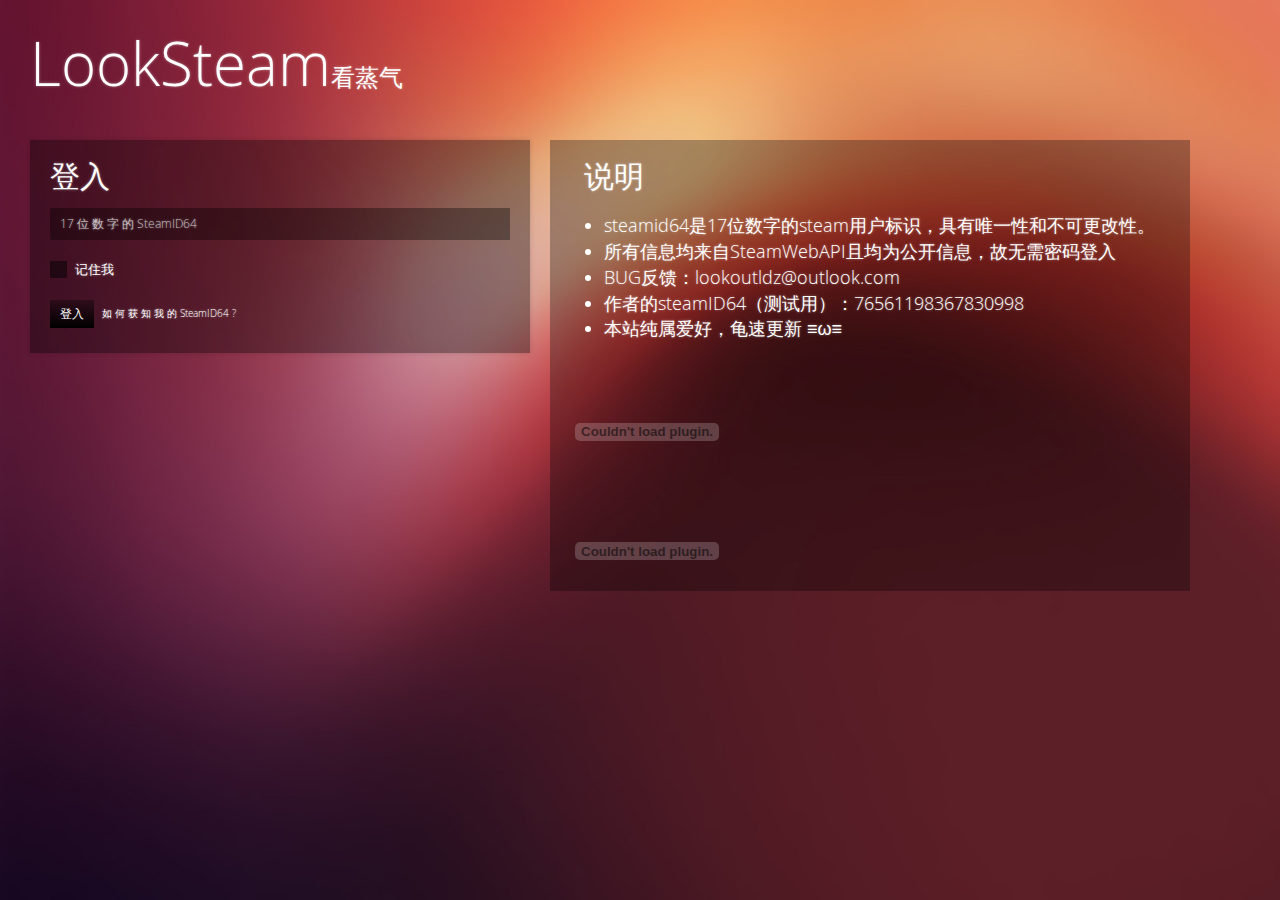
<file: src/main/webapp/login.html>
<!DOCTYPE html>
    <head>
        <meta name="viewport" content="width=device-width, initial-scale=1.0, maximum-scale=1.0" />
        <meta name="format-detection" content="telephone=no">
        <meta charset="UTF-8">
        <title>登入</title>
            
        <!-- CSS -->
        <link href="css/bootstrap.min.css" rel="stylesheet">
        <link href="css/form.css" rel="stylesheet">
        <link href="css/style.css" rel="stylesheet">
        <link href="css/animate.css" rel="stylesheet">
        <link href="css/generics.css" rel="stylesheet"> 
    </head>
    <body id="skin-blur-violate" onLoad="checkCookie()">
        <section id="login">
            <header>
                <h1 style="display: inline-block;">LookSteam</h1><h3 style="display: inline-block;">看蒸气</h3>
                <p></p>
            </header>
        
            <div class="clearfix"></div>   
            <!-- Login -->
            <form class="box tile animated active" id="box-login" action="LoginAction">
                <h2 class="m-t-0 m-b-15">登入</h2>
                <input type="text" class="login-control m-b-10" placeholder="17 位 数 字 的 SteamID64">
                <div class="checkbox m-b-20">
                    <label>
                        <input type="checkbox">
                        记住我
                    </label>
                </div>
                <button class="btn btn-sm m-r-5">登入</button>           
                <small>
                    <a href="https://steamid.io/" target="_blank">如 何 获 知 我 的 SteamID64 ?</a>
                </small>
            </form>         
        </section>
        <div class="col-md-6" style="float: left; margin-left: 550px; background-color: rgba(0,0,0,0.3);">
            <div class="templatemo-other-signin col-md-12">
                <label class="margin-bottom-15">
                    <h2 style="margin: 20px;">说明</h2>
                    <ul style="margin: 10px 0; width: 100%; font-size: 18px;">
                        <li>steamid64是17位数字的steam用户标识，具有唯一性和不可更改性。</li>
                        <li>所有信息均来自SteamWebAPI且均为公开信息，故无需密码登入</li>
                        <li>BUG反馈：lookoutldz@outlook.com</li>
                        <li>作者的steamID64（测试用）：76561198367830998</li>
                        <li>本站纯属爱好，龟速更新 ≡ω≡</li>
                    </ul>
                </label>
            </div>

            <div>
                <object type="application/x-shockwave-flash" style="outline:none;" data="http://cdn.abowman.com/widgets/hamster/hamster.swf?up_bodyColor=f0e9cc&amp;up_feetColor=D4C898&amp;up_eyeColor=000567&amp;up_wheelSpokeColor=DEDEDE&amp;up_wheelColor=FFFFFF&amp;up_waterColor=E0EFFF&amp;up_earColor=b0c4de&amp;up_wheelOuterColor=FF4D4D&amp;up_snoutColor=F7F4E9&amp;up_bgColor=F0E4E4&amp;up_foodColor=cba920&amp;up_wheelCenterColor=E4EB2F&amp;up_tailColor=E6DEBE&amp;" width="180" height="150">
                <param name="movie" value="http://cdn.abowman.com/widgets/hamster/hamster.swf?up_bodyColor=f0e9cc&amp;up_feetColor=D4C898&amp;up_eyeColor=000567&amp;up_wheelSpokeColor=DEDEDE&amp;up_wheelColor=FFFFFF&amp;up_waterColor=E0EFFF&amp;up_earColor=b0c4de&amp;up_wheelOuterColor=FF4D4D&amp;up_snoutColor=F7F4E9&amp;up_bgColor=F0E4E4&amp;up_foodColor=cba920&amp;up_wheelCenterColor=E4EB2E&amp;up_tailColor=E6DEBE&amp;">
                <param name="AllowScriptAccess" value="always">
                <param name="wmode" value="opaque">
                </object>
            </div>
            <div>
                <object classid="clsid:d27cdb6e-ae6d-11cf-96b8-444553540000" codebase="http://fpdownload.macromedia.com/pub/shockwave/cabs/flash/swflash.cab#version=8,0,0,0" width="180" height="80" id="honehoneclock" align="middle">
                 <param name="allowScriptAccess" value="always">
                 <param name="movie" value="http://chabudai.sakura.ne.jp/blogparts/honehoneclock/honehone_clock_wh.swf">
                 <param name="quality" value="high">
                 <param name="bgcolor" value="#ffffff">
                 <param name="wmode" value="transparent">
                 <embed wmode="transparent" src="http://chabudai.sakura.ne.jp/blogparts/honehoneclock/honehone_clock_wh.swf" quality="high" bgcolor="#ffffff" width="180" height="80" name="honehoneclock" align="middle" allowscriptaccess="always" type="application/x-shockwave-flash" pluginspage="http://www.macromedia.com/go/getflashplayer">
                 </object>
            </div>                 
        </div>
        <!-- Javascript Libraries -->

        <script>
            function checkCookie()
            {
            steamid=getCookie('steamid')
            if (steamid!=null && steamid!="")
              {
                window.location.href="<%=basePath%>/logincontroller/login.do?steamid="+steamid;
              }
            else 
              {
                alert("steamid is null")
              }
            }

            function getCookie(c_name)
            {
            if (document.cookie.length>0)
              {
              c_start=document.cookie.indexOf(c_name + "=")
              if (c_start!=-1)
                { 
                c_start=c_start + c_name.length+1 
                c_end=document.cookie.indexOf(";",c_start)
                if (c_end==-1) c_end=document.cookie.length
                return unescape(document.cookie.substring(c_start,c_end))
                } 
              }
            return ""
            }
        </script>




        <!-- jQuery -->
        <script src="js/jquery.min.js"></script> <!-- jQuery Library -->
        <!-- Bootstrap -->
        <script src="js/bootstrap.min.js"></script>
        <!--  Form Related -->
        <script src="js/icheck.js"></script> <!-- Custom Checkbox + Radio -->
        <!-- All JS functions -->
        <script src="js/functions.js"></script>
    </body>
</html>
</file>
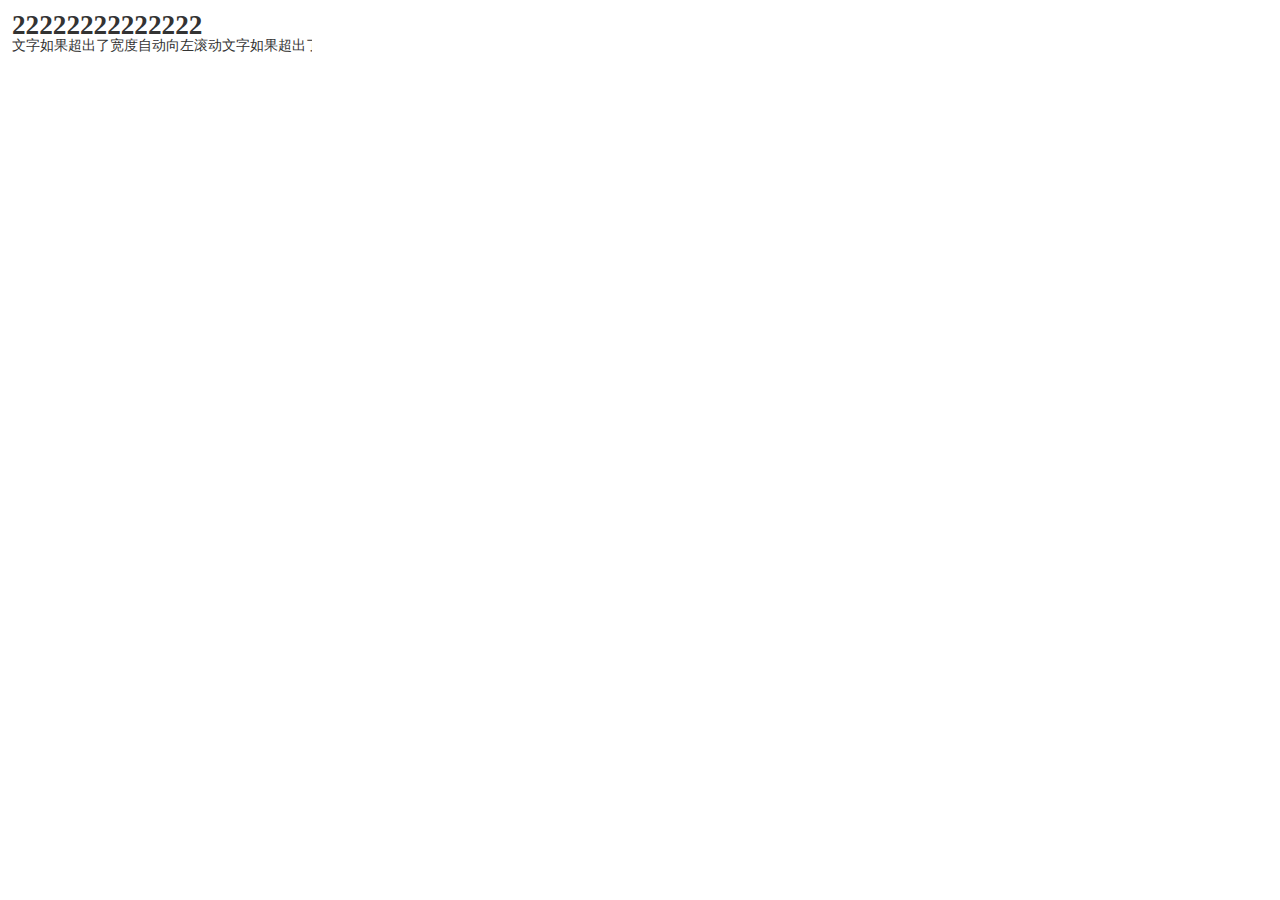
<file: src/main/webapp/marqueetest.html>
<!doctype html>
<html>
<head>
  <meta charset="UTF-8">
  <meta name="viewport" content="maximum-scale=1.0,minimum-scale=1.0,user-scalable=0,width=device-width,initial-scale=1.0"/>
  <meta name="format-detection" content="telephone=no,email=no,date=no,address=no">
  <title>js实现文字超过显示宽度每间隔1s自动向左滚动显示</title>
  <style type="text/css">
    *{ margin:0; padding:0;}
    body{font:12px/1 '微软雅黑';}
    .wrapper{font-size: 0.85rem; color: #333; padding-top: 0.75rem; margin: 0 0.75rem; white-space: nowrap; overflow: hidden;width: 300px;}
    .inner{ width:1000px;overflow:hidden;}
    .inner p{ display:inline-block;}
  </style>
</head>
<body>
  <div id="wrapper" class="wrapper">
    <div class="inner">
    	<h1>22222222222222</h1>
      <p class="txt">文字如果超出了宽度自动向左滚动文字如果超出了宽度自动向左滚动。</p>
    </div>
  </div>
<script>
  var wrapper = document.getElementById('wrapper');
  var inner = wrapper.getElementsByTagName('div')[0];
  var p = document.getElementsByTagName('p')[0];
  var p_w = p.offsetWidth;
  var wrapper_w = wrapper.offsetWidth;
  window.onload=function fun(){  
    if(wrapper_w > p_w){ return false;}
    // inner.innerHTML+=inner.innerHTML;
    setTimeout("fun1()",2000);    
  }
  function fun1(){    
    if(p_w > wrapper.scrollLeft){
      wrapper.scrollLeft++;
      setTimeout("fun1()",30);
    }
    else{
      setTimeout("fun2()",2000);
    }
  }
  function fun2(){
    wrapper.scrollLeft=0;
    fun1();
  }
</script>
</body>
</html>
</file>
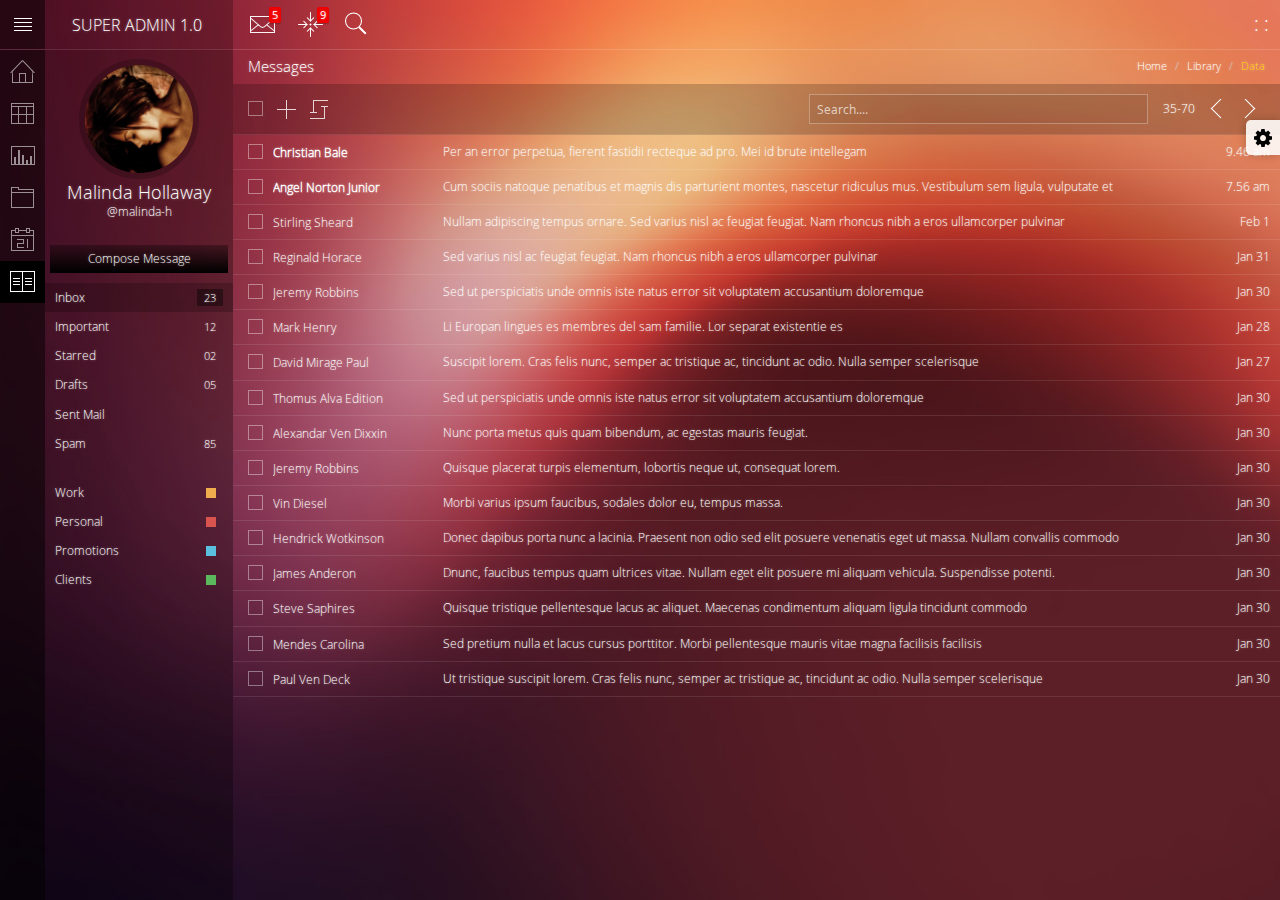
<file: src/main/webapp/messages.html>
<!DOCTYPE html>
<!--[if IE 9 ]><html class="ie9"><![endif]-->
    <head>
        <meta name="viewport" content="width=device-width, initial-scale=1.0, maximum-scale=1.0" />
        <meta name="format-detection" content="telephone=no">
        <meta charset="UTF-8">

        <meta name="description" content="Violate Responsive Admin Template">
        <meta name="keywords" content="Super Admin, Admin, Template, Bootstrap">

        <title>Super Admin Responsive Template</title>
            
        <!-- CSS -->
        <link href="css/bootstrap.min.css" rel="stylesheet">
        <link href="css/animate.min.css" rel="stylesheet">
        <link href="css/font-awesome.min.css" rel="stylesheet">
        <link href="css/form.css" rel="stylesheet">
        <link href="css/calendar.css" rel="stylesheet">
        <link href="css/style.css" rel="stylesheet">
        <link href="css/icons.css" rel="stylesheet">
        <link href="css/generics.css" rel="stylesheet"> 
    </head>
    <body id="skin-blur-violate">
        <header id="header" class="media">
            <a href="" id="menu-toggle"></a> 
            <a class="logo pull-left" href="index.html">SUPER ADMIN 1.0</a>
            
            <div class="media-body">
                <div class="media" id="top-menu">
                    <div class="pull-left tm-icon">
                        <a data-drawer="messages" class="drawer-toggle" href="">
                            <i class="sa-top-message"></i>
                            <i class="n-count animated">5</i>
                            <span>Messages</span>
                        </a>
                    </div>
                    <div class="pull-left tm-icon">
                        <a data-drawer="notifications" class="drawer-toggle" href="">
                            <i class="sa-top-updates"></i>
                            <i class="n-count animated">9</i>
                            <span>Updates</span>
                        </a>
                    </div>
                    
                    

                    <div id="time" class="pull-right">
                        <span id="hours"></span>
                        :
                        <span id="min"></span>
                        :
                        <span id="sec"></span>
                    </div>

                    <div class="media-body">
                        <input type="text" class="main-search">
                    </div>
                </div>
            </div>
        </header>
        
        <div class="clearfix"></div>
        
        <section id="main" class="p-relative" role="main">
            
            <!-- Sidebar -->
            <aside id="sidebar">
                
                <!-- Sidbar Widgets -->
                <div class="side-widgets overflow">
                    <!-- Profile Menu -->
                    <div class="text-center s-widget m-b-25 dropdown" id="profile-menu">
                        <a href="" data-toggle="dropdown">
                            <img class="profile-pic animated" src="img/profile-pic.jpg" alt="">
                        </a>
                        <ul class="dropdown-menu profile-menu">
                            <li><a href="">My Profile</a> <i class="icon left">&#61903;</i><i class="icon right">&#61815;</i></li>
                            <li><a href="">Messages</a> <i class="icon left">&#61903;</i><i class="icon right">&#61815;</i></li>
                            <li><a href="">Settings</a> <i class="icon left">&#61903;</i><i class="icon right">&#61815;</i></li>
                            <li><a href="">Sign Out</a> <i class="icon left">&#61903;</i><i class="icon right">&#61815;</i></li>
                        </ul>
                        <h4 class="m-0">Malinda Hollaway</h4>
                        @malinda-h
                    </div>
                    
                    <div class="s-widgets">
                        <div class="m-5">
                            <a href="#compose-message" data-toggle="modal" class="btn btn-sm btn-block">Compose Message</a>  
                        </div>
                        
                        <div class="list-group m-t-10 list-group-flat">
                            <a href="#" class="list-group-item active">Inbox<span class="badge badge-trp">23</span></a>
                            <a href="#" class="list-group-item">Important<span class="badge badge-trp">12</span></a>
                            <a href="#" class="list-group-item">Starred<span class="badge badge-trp">02</span></a>
                            <a href="#" class="list-group-item">Drafts<span class="badge badge-trp">05</span></a>
                            <a href="#" class="list-group-item">Sent Mail</a>
                            <a href="#" class="list-group-item">Spam<span class="badge badge-trp">85</span></a>
                        </div>
                                        
                        <div class="list-group list-group-flat m-t-15">
                            <a href="#" class="list-group-item"><span class="message-tag progress-bar-warning"></span>Work</a>
                            <a href="#" class="list-group-item"><span class="message-tag progress-bar-danger"></span>Personal</a>
                            <a href="#" class="list-group-item"><span class="message-tag progress-bar-info"></span>Promotions</a>
                            <a href="#" class="list-group-item"><span class="message-tag progress-bar-success"></span>Clients</a>
                        </div>
                        
                    </div>
                </div>
                
                <!-- Side Menu -->
                <ul class="list-unstyled side-menu">
                    <li>
                        <a class="sa-side-home" href="index.html">
                            <span class="menu-item">Dashboard</span>
                        </a>
                    </li>                  
                    <li>
                        <a class="sa-side-table" href="tables.html">
                            <span class="menu-item">Tables</span>
                        </a>
                    </li>
                    <li>
                        <a class="sa-side-chart" href="charts.html">
                            <span class="menu-item">Charts</span>
                        </a>
                    </li>
                    <li>
                        <a class="sa-side-folder" href="file-manager.html">
                            <span class="menu-item">File Manager</span>
                        </a>
                    </li>
                    <li>
                        <a class="sa-side-calendar" href="calendar.html">
                            <span class="menu-item">Calendar</span>
                        </a>
                    </li>
                    <li class="dropdown active">
                        <a class="sa-side-page" href="">
                            <span class="menu-item">Pages</span>
                        </a>
                        <ul class="list-unstyled menu-item">
                            <li><a href="list-view.html">List View</a></li>
                            <li><a href="profile-page.html">Profile Page</a></li>
                            <li><a class="active" href="messages.html">Messages</a></li>
                            <li><a href="login.html">Login</a></li>
                            <li><a href="404.html">404 Error</a></li>
                        </ul>
                    </li>
                </ul>
                
            </aside>
        
            <!-- Content -->
            <section id="content" class="container">
            
                <!-- Messages Drawer -->
                <div id="messages" class="tile drawer animated">
                    <div class="listview narrow">
                        <div class="media">
                            <a href="">Send a New Message</a>
                            <span class="drawer-close">&times;</span>
                            
                        </div>
                        <div class="overflow" style="height: 254px">
                            <div class="media">
                                <div class="pull-left">
                                    <img width="40" src="img/profile-pics/1.jpg" alt="">
                                </div>
                                <div class="media-body">
                                    <small class="text-muted">Nadin Jackson - 2 Hours ago</small><br>
                                    <a class="t-overflow" href="">Mauris consectetur urna nec tempor adipiscing. Proin sit amet nisi ligula. Sed eu adipiscing lectus</a>
                                </div>
                            </div>
                            <div class="media">
                                <div class="pull-left">
                                    <img width="40" src="img/profile-pics/2.jpg" alt="">
                                </div>
                                <div class="media-body">
                                    <small class="text-muted">David Villa - 5 Hours ago</small><br>
                                    <a class="t-overflow" href="">Suspendisse in purus ut nibh placerat Cras pulvinar euismod nunc quis gravida. Suspendisse pharetra</a>
                                </div>
                            </div>
                            <div class="media">
                                <div class="pull-left">
                                    <img width="40" src="img/profile-pics/3.jpg" alt="">
                                </div>
                                <div class="media-body">
                                    <small class="text-muted">Harris worgon - On 15/12/2013</small><br>
                                    <a class="t-overflow" href="">Maecenas venenatis enim condimentum ultrices fringilla. Nulla eget libero rhoncus, bibendum diam eleifend, vulputate mi. Fusce non nibh pulvinar, ornare turpis id</a>
                                </div>
                            </div>
                            <div class="media">
                                <div class="pull-left">
                                    <img width="40" src="img/profile-pics/4.jpg" alt="">
                                </div>
                                <div class="media-body">
                                    <small class="text-muted">Mitch Bradberry - On 14/12/2013</small><br>
                                    <a class="t-overflow" href="">Phasellus interdum felis enim, eu bibendum ipsum tristique vitae. Phasellus feugiat massa orci, sed viverra felis aliquet quis. Curabitur vel blandit odio. Vestibulum sagittis quis sem sit amet tristique.</a>
                                </div>
                            </div>
                            <div class="media">
                                <div class="pull-left">
                                    <img width="40" src="img/profile-pics/1.jpg" alt="">
                                </div>
                                <div class="media-body">
                                    <small class="text-muted">Nadin Jackson - On 15/12/2013</small><br>
                                    <a class="t-overflow" href="">Ipsum wintoo consectetur urna nec tempor adipiscing. Proin sit amet nisi ligula. Sed eu adipiscing lectus</a>
                                </div>
                            </div>
                            <div class="media">
                                <div class="pull-left">
                                    <img width="40" src="img/profile-pics/2.jpg" alt="">
                                </div>
                                <div class="media-body">
                                    <small class="text-muted">David Villa - On 16/12/2013</small><br>
                                    <a class="t-overflow" href="">Suspendisse in purus ut nibh placerat Cras pulvinar euismod nunc quis gravida. Suspendisse pharetra</a>
                                </div>
                            </div>
                            <div class="media">
                                <div class="pull-left">
                                    <img width="40" src="img/profile-pics/3.jpg" alt="">
                                </div>
                                <div class="media-body">
                                    <small class="text-muted">Harris worgon - On 17/12/2013</small><br>
                                    <a class="t-overflow" href="">Maecenas venenatis enim condimentum ultrices fringilla. Nulla eget libero rhoncus, bibendum diam eleifend, vulputate mi. Fusce non nibh pulvinar, ornare turpis id</a>
                                </div>
                            </div>
                            <div class="media">
                                <div class="pull-left">
                                    <img width="40" src="img/profile-pics/4.jpg" alt="">
                                </div>
                                <div class="media-body">
                                    <small class="text-muted">Mitch Bradberry - On 18/12/2013</small><br>
                                    <a class="t-overflow" href="">Phasellus interdum felis enim, eu bibendum ipsum tristique vitae. Phasellus feugiat massa orci, sed viverra felis aliquet quis. Curabitur vel blandit odio. Vestibulum sagittis quis sem sit amet tristique.</a>
                                </div>
                            </div>
                            <div class="media">
                                <div class="pull-left">
                                    <img width="40" src="img/profile-pics/5.jpg" alt="">
                                </div>
                                <div class="media-body">
                                    <small class="text-muted">Wendy Mitchell - On 19/12/2013</small><br>
                                    <a class="t-overflow" href="">Integer a eros dapibus, vehicula quam accumsan, tincidunt purus</a>
                                </div>
                            </div>
                        </div>
                        <div class="media text-center whiter l-100">
                            <a href=""><small>VIEW ALL</small></a>
                        </div>
                    </div>
                </div>
                
                <!-- Notification Drawer -->
                <div id="notifications" class="tile drawer animated">
                    <div class="listview narrow">
                        <div class="media">
                            <a href="">Notification Settings</a>
                            <span class="drawer-close">&times;</span>
                        </div>
                        <div class="overflow" style="height: 254px">
                            <div class="media">
                                <div class="pull-left">
                                    <img width="40" src="img/profile-pics/1.jpg" alt="">
                                </div>
                                <div class="media-body">
                                    <small class="text-muted">Nadin Jackson - 2 Hours ago</small><br>
                                    <a class="t-overflow" href="">Mauris consectetur urna nec tempor adipiscing. Proin sit amet nisi ligula. Sed eu adipiscing lectus</a>
                                </div>
                            </div>
                            <div class="media">
                                <div class="pull-left">
                                    <img width="40" src="img/profile-pics/2.jpg" alt="">
                                </div>
                                <div class="media-body">
                                    <small class="text-muted">David Villa - 5 Hours ago</small><br>
                                    <a class="t-overflow" href="">Suspendisse in purus ut nibh placerat Cras pulvinar euismod nunc quis gravida. Suspendisse pharetra</a>
                                </div>
                            </div>
                            <div class="media">
                                <div class="pull-left">
                                    <img width="40" src="img/profile-pics/3.jpg" alt="">
                                </div>
                                <div class="media-body">
                                    <small class="text-muted">Harris worgon - On 15/12/2013</small><br>
                                    <a class="t-overflow" href="">Maecenas venenatis enim condimentum ultrices fringilla. Nulla eget libero rhoncus, bibendum diam eleifend, vulputate mi. Fusce non nibh pulvinar, ornare turpis id</a>
                                </div>
                            </div>
                            <div class="media">
                                <div class="pull-left">
                                    <img width="40" src="img/profile-pics/4.jpg" alt="">
                                </div>
                                <div class="media-body">
                                    <small class="text-muted">Mitch Bradberry - On 14/12/2013</small><br>
                                    <a class="t-overflow" href="">Phasellus interdum felis enim, eu bibendum ipsum tristique vitae. Phasellus feugiat massa orci, sed viverra felis aliquet quis. Curabitur vel blandit odio. Vestibulum sagittis quis sem sit amet tristique.</a>
                                </div>
                            </div>
                            <div class="media">
                                <div class="pull-left">
                                    <img width="40" src="img/profile-pics/1.jpg" alt="">
                                </div>
                                <div class="media-body">
                                    <small class="text-muted">Nadin Jackson - On 15/12/2013</small><br>
                                    <a class="t-overflow" href="">Ipsum wintoo consectetur urna nec tempor adipiscing. Proin sit amet nisi ligula. Sed eu adipiscing lectus</a>
                                </div>
                            </div>
                            <div class="media">
                                <div class="pull-left">
                                    <img width="40" src="img/profile-pics/2.jpg" alt="">
                                </div>
                                <div class="media-body">
                                    <small class="text-muted">David Villa - On 16/12/2013</small><br>
                                    <a class="t-overflow" href="">Suspendisse in purus ut nibh placerat Cras pulvinar euismod nunc quis gravida. Suspendisse pharetra</a>
                                </div>
                            </div>
                        </div>
                        <div class="media text-center whiter l-100">
                            <a href=""><small>VIEW ALL</small></a>
                        </div>
                    </div>
                </div>
                
                <!-- Breadcrumb -->
                <ol class="breadcrumb hidden-xs">
                    <li><a href="#">Home</a></li>
                    <li><a href="#">Library</a></li>
                    <li class="active">Data</li>
                </ol>
                
                <h4 class="page-title b-0">Messages</h4>
                
                <div class="message-list list-container">
                    <header class="listview-header media">
                        <input type="checkbox" class="pull-left list-parent-check" value="">
                            
                        <ul class="list-inline pull-right m-t-5 m-b-0">
                            <li class="pagin-value hidden-xs">35-70</li>
                            <li>
                                <a href="" title="Previous" class="tooltips">
                                    <i class="sa-list-back"></i>
                                </a>
                            </li>
                            <li>
                                <a href="" title="Next" class="tooltips">
                                    <i class="sa-list-forwad"></i>
                                </a>
                            </li>
                        </ul>
                        
                        <ul class="list-inline list-mass-actions pull-left">
                            <li>
                                <a data-toggle="modal" href="#compose-message" title="Add" class="tooltips">
                                    <i class="sa-list-add"></i>
                                </a>
                            </li>
                            <li>
                                <a href="" title="Refresh" class="tooltips">
                                    <i class="sa-list-refresh"></i>
                                </a>
                            </li>
                            <li class="show-on" style="display: none;">
                                <a href="" title="Move" class="tooltips">
                                    <i class="sa-list-move"></i>
                                </a>
                            </li>
                            <li class="show-on" style="display: none;">
                                <a href="" title="Delete" class="tooltips">
                                    <i class="sa-list-delete"></i>
                                </a>
                            </li>
                        </ul>

                        <input class="input-sm col-md-4 pull-right message-search" type="text" placeholder="Search....">
                        
                        <div class="clearfix"></div>
                    </header>
                    
                    <div class="media">
                        <input type="checkbox" class="pull-left list-check">

                        <a class="media-body" href="message-detail.html">
                            <div class="pull-left list-title">
                                <span class="t-overflow f-bold">Christian Bale</span>
                            </div>
                            <div class="pull-right list-date">9.46 am</div> 
                            <div class="media-body hidden-xs">
                                <span class="t-overflow">Per an error perpetua, fierent fastidii recteque ad pro. Mei id brute intellegam</span>
                            </div>
                        </a>
                    </div>
                    
                    <div class="media">
                        <input type="checkbox" class="pull-left list-check">

                        <a class="media-body" href="message-detail.html">
                            <div class="pull-left list-title">
                                <span class="t-overflow f-bold">Angel Norton Junior</span>
                            </div>
                            <div class="pull-right list-date">7.56 am</div>
                            <div class="media-body hidden-xs">
                                <span class="t-overflow">Cum sociis natoque penatibus et magnis dis parturient montes, nascetur ridiculus mus. Vestibulum sem ligula, vulputate et</span>
                            </div>
                        </a>
                    </div>
                    
                    <div class="media">
                        <input type="checkbox" class="pull-left list-check">

                        <a class="media-body" href="message-detail.html">
                            <div class="pull-left list-title">
                                <span class="t-overflow">Stirling Sheard</span>
                            </div>
                            <div class="pull-right list-date">Feb 1</div>
                            <div class="media-body hidden-xs">
                                <span class="t-overflow">Nullam adipiscing tempus ornare. Sed varius nisl ac feugiat feugiat. Nam rhoncus nibh a eros ullamcorper pulvinar</span>
                            </div>
                        </a>
                    </div>
                    
                    <div class="media">
                        <input type="checkbox" class="pull-left list-check">

                        <a class="media-body" href="message-detail.html">
                            <div class="pull-left list-title">
                                <span class="t-overflow">Reginald Horace</span>
                            </div>
                            <div class="pull-right list-date">Jan 31</div>
                            <div class="media-body hidden-xs">
                                <span class="t-overflow">Sed varius nisl ac feugiat feugiat. Nam rhoncus nibh a eros ullamcorper pulvinar</span>
                            </div>
                        </a>
                    </div>
                    
                    <div class="media">
                        <input type="checkbox" class="pull-left list-check">

                        <a class="media-body" href="message-detail.html">
                            <div class="pull-left list-title">
                                <span class="t-overflow">Jeremy Robbins</span>
                            </div>
                            <div class="pull-right list-date">Jan 30</div>
                            <div class="media-body hidden-xs">
                                <span class="t-overflow">Sed ut perspiciatis unde omnis iste natus error sit voluptatem accusantium doloremque</span>
                            </div>
                        </a>
                    </div>
                    
                    <div class="media">
                        <input type="checkbox" class="pull-left list-check">

                        <a class="media-body" href="message-detail.html">
                            <div class="pull-left list-title">
                                <span class="t-overflow">Mark Henry</span>
                            </div>
                            <div class="pull-right list-date">Jan 28</div>
                            <div class="media-body hidden-xs">
                                <span class="t-overflow">Li Europan lingues es membres del sam familie. Lor separat existentie es</span>
                            </div>
                        </a>
                    </div>
                    
                    <div class="media">
                        <input type="checkbox" class="pull-left list-check">

                        <a class="media-body" href="message-detail.html">
                            <div class="pull-left list-title">
                                <span class="t-overflow">David Mirage Paul</span>
                            </div>
                            <div class="pull-right list-date">Jan 27</div>
                            <div class="media-body hidden-xs">
                                <span class="t-overflow">Suscipit lorem. Cras felis nunc, semper ac tristique ac, tincidunt ac odio. Nulla semper scelerisque </span>
                            </div>
                        </a>
                    </div>
                    
                    <div class="media">
                        <input type="checkbox" class="pull-left list-check">

                        <a class="media-body" href="message-detail.html">
                            <div class="pull-left list-title">
                                <span class="t-overflow">Thomus Alva Edition</span>
                            </div>
                            <div class="pull-right list-date">Jan 30</div>
                            <div class="media-body hidden-xs">
                                <span class="t-overflow">Sed ut perspiciatis unde omnis iste natus error sit voluptatem accusantium doloremque</span>
                            </div>
                        </a>
                    </div>
                    
                    <div class="media">
                        <input type="checkbox" class="pull-left list-check">

                        <a class="media-body" href="message-detail.html">
                            <div class="pull-left list-title">
                                <span class="t-overflow">Alexandar Ven Dixxin</span>
                            </div>
                            <div class="pull-right list-date">Jan 30</div>
                            <div class="media-body hidden-xs">
                                <span class="t-overflow">Nunc porta metus quis quam bibendum, ac egestas mauris feugiat.</span>
                            </div>
                        </a>
                    </div>
                    
                    <div class="media">
                        <input type="checkbox" class="pull-left list-check">

                        <a class="media-body" href="message-detail.html">
                            <div class="pull-left list-title">
                                <span class="t-overflow">Jeremy Robbins</span>
                            </div>
                            <div class="pull-right list-date">Jan 30</div>
                            <div class="media-body hidden-xs">
                                <span class="t-overflow">Quisque placerat turpis elementum, lobortis neque ut, consequat lorem.</span>
                            </div>
                        </a>
                    </div>
                    
                    <div class="media">
                        <input type="checkbox" class="pull-left list-check">

                        <a class="media-body" href="message-detail.html">
                            <div class="pull-left list-title">
                                <span class="t-overflow">Vin Diesel</span>
                            </div>
                            <div class="pull-right list-date">Jan 30</div>
                            <div class="media-body hidden-xs">
                                <span class="t-overflow">Morbi varius ipsum faucibus, sodales dolor eu, tempus massa.</span>
                            </div>
                        </a>
                    </div>
                    
                    <div class="media">
                        <input type="checkbox" class="pull-left list-check">

                        <a class="media-body" href="message-detail.html">
                            <div class="pull-left list-title">
                                <span class="t-overflow">Hendrick Wotkinson</span>
                            </div>
                            <div class="pull-right list-date">Jan 30</div>
                            <div class="media-body hidden-xs">
                                <span class="t-overflow">Donec dapibus porta nunc a lacinia. Praesent non odio sed elit posuere venenatis eget ut massa. Nullam convallis commodo </span>
                            </div>
                        </a>
                    </div>
                    
                    <div class="media">
                        <input type="checkbox" class="pull-left list-check">

                        <a class="media-body" href="message-detail.html">
                            <div class="pull-left list-title">
                                <span class="t-overflow">James Anderon</span>
                            </div>
                            <div class="pull-right list-date">Jan 30</div>
                            <div class="media-body hidden-xs">
                                <span class="t-overflow">Dnunc, faucibus tempus quam ultrices vitae. Nullam eget elit posuere mi aliquam vehicula. Suspendisse potenti.</span>
                            </div>
                        </a>
                    </div>
                    
                    <div class="media">
                        <input type="checkbox" class="pull-left list-check">

                        <a class="media-body" href="message-detail.html">
                            <div class="pull-left list-title">
                                <span class="t-overflow">Steve Saphires</span>
                            </div>
                            <div class="pull-right list-date">Jan 30</div>
                            <div class="media-body hidden-xs">
                                <span class="t-overflow">Quisque tristique pellentesque lacus ac aliquet. Maecenas condimentum aliquam ligula tincidunt commodo</span>
                            </div>
                        </a>
                    </div>
                    
                    <div class="media">
                        <input type="checkbox" class="pull-left list-check">

                        <a class="media-body" href="message-detail.html">
                            <div class="pull-left list-title">
                                <span class="t-overflow">Mendes Carolina</span>
                            </div>
                            <div class="pull-right list-date">Jan 30</div>
                            <div class="media-body hidden-xs">
                                <span class="t-overflow">Sed pretium nulla et lacus cursus porttitor. Morbi pellentesque mauris vitae magna facilisis facilisis</span>
                            </div>
                        </a>
                    </div>
                    
                    <div class="media">
                        <input type="checkbox" class="pull-left list-check">

                        <a class="media-body" href="message-detail.html">
                            <div class="pull-left list-title">
                                <span class="t-overflow">Paul Ven Deck</span>
                            </div>
                            <div class="pull-right list-date">Jan 30</div>
                            <div class="media-body hidden-xs">
                                <span class="t-overflow">Ut tristique suscipit lorem. Cras felis nunc, semper ac tristique ac, tincidunt ac odio. Nulla semper scelerisque </span>
                            </div>
                        </a>
                    </div>
                </div>
                
                <!-- Compose -->
                <div class="modal fade" id="compose-message">
                    <div class="modal-dialog">
                        <div class="modal-content">
                            <div class="modal-header">
                                <button type="button" class="close" data-dismiss="modal" aria-hidden="true">&times;</button>
                                <h4 class="modal-title">NEW MESSAGE</h4>
                            </div>
                            <div class="modal-header p-0">
                                <input type="text" class="form-control input-sm input-transparent" placeholder="To...">
                            </div>
                            <div class="modal-header p-0">
                                <input type="text" class="form-control input-sm input-transparent" placeholder="Subject...">
                            </div>
                            <div class="p-relative">
                                <div class="message-options">
                                    <img src="img/icon/tile-actions.png" alt="">
                                </div>
                                <textarea class="message-editor" placeholder="Message..."></textarea>
                            </div>
                            <div class="modal-footer m-0">
                                <button class="btn">Send</button>
                                <button class="btn">Save</button>
                            </div>
                        </div>
                    </div>
                </div>
                
            </section>
        </section>
        
        <!-- Javascript Libraries -->
        <!-- jQuery -->
        <script src="js/jquery.min.js"></script> <!-- jQuery Library -->
        
        <!-- Bootstrap -->
        <script src="js/bootstrap.min.js"></script>
        
        <!--  Form Related -->
        <script src="js/icheck.js"></script> <!-- Custom Checkbox + Radio -->
        
        <!-- Text Editor -->
        <script src="js/editor.min.js"></script> <!-- WYSIWYG Editor -->
        
        <!-- UX -->
        <script src="js/scroll.min.js"></script> <!-- Custom Scrollbar -->
        
        <!-- Other -->
        <script src="js/calendar.min.js"></script> <!-- Calendar -->
        <script src="js/feeds.min.js"></script> <!-- News Feeds -->
        
        
        <!-- All JS functions -->
        <script src="js/functions.js"></script>
        
        <script type="text/javascript">
            $(document).ready(function(){
                //Editor
                $('.message-editor').summernote({
                    toolbar: [
                      //['style', ['style']], // no style button
                      ['style', ['bold', 'italic', 'underline', 'clear']],
                      ['fontsize', ['fontsize']],
                      ['color', ['color']],
                      ['para', ['ul', 'ol', 'paragraph']],
                      //['height', ['height']],
                      ['insert', ['picture', 'link']], // no insert buttons
                      //['table', ['table']], // no table button
                      //['help', ['help']] //no help button
                    ],
                    height: 200,
                    resizable: false
                });
                
                $('.message-options').click(function(){
                    $(this).closest('.modal').find('.note-toolbar').toggle(); 
                });  
            });
        </script>
    </body>
</html>
</file>
<file: src/main/webapp/css/form.css>
/* --------------------------------------------------------
    Basic
-----------------------------------------------------------*/
::-webkit-input-placeholder {
   color: rgba(255,255,255,0.7) !important;
}

:-moz-placeholder { 
   color: rgba(255,255,255,0.7) !important;
}

::-moz-placeholder {  
   color: rgba(255,255,255,0.7) !important;
}

:-ms-input-placeholder {  
    color: rgba(255,255,255,0.7) !important;
}

label {
    font-weight: normal;
    font-size: 13px;
}

.form-group {
    margin-bottom: 5px;
}

.form-control, .message-search {
   background: rgba(0, 0, 0, 0.05);
   border: 1px solid rgba(255, 255, 255, 0.3);
   text-shadow: none;
   color: #fff;
   box-shadow: none;
   font-family: open-sans-regular;
   -webkit-appearance: none;
}

.form-control:focus, .input-focused, .bootstrap-select.open > .form-control {
   border-color: rgba(255,255,255,0.4);
   background: rgba(0, 0, 0, 0);
   box-shadow: none; /* inset 0 1px 1px rgba(0,0,0,0.075),0 0 8px rgba(255, 255, 255, 0.6); */
}

.input-focused {
   box-shadow: inset 0 1px 1px rgba(0,0,0,0.075),0 0 8px rgba(255, 255, 255, 0.6);
}

.input-transparent {
   border: 0;
}

textarea.form-control {
    resize: none;
    overflow: auto;
}

.select .form-control {
    height: auto;
}

.select .form-control:hover, .select .form-control:focus  {
    color: #fff;
}

.form-control[disabled], .form-control[readonly], fieldset[disabled] .form-control {
    background-color: rgba(238, 238, 238, 0.09);
}

select:not([multiple]){
   -webkit-appearance: none;
   -moz-appearance: none;
   text-indent: 1px;
   text-overflow: '';
   line-height: normal !important;
   background-image: url(../img/select-bg.png);
   background-repeat: no-repeat;
   background-position: right center;
   color: 
}

.ie9 select:not([multiple]){
   background-image: none;
}

select option {
   color: #000;
}

.ie9 select option:first-child, select[multiple] option {
   color: #fff !important;
}

select::-ms-expand {
   display: none;
}

/* Checkbox + Radio */
input[type="checkbox"], input[type="radio"]{
    opacity: 0;
}

.radio, .checkbox, .radio-inline, .checkbox-inline {
   padding-left: 0;
}

.icheckbox_minimal, .iradio_minimal {
    display: inline-block;
    vertical-align: middle;
    padding: 0;
    width: 15px;
    height: 15px;
    border: 1px solid rgba(255,255,255,0.4);
    float: left;
    cursor: pointer;
}

#login .icheckbox_minimal {
    border: 0;
    background: rgba(0, 0, 0, 0.5);
    width: 17px;
    height: 17px;
}

.icheckbox_minimal {
    margin: 1px 8px 0 0;
}

.listview-header .icheckbox_minimal {
    margin-top: 7px;
}

.iradio_minimal {
    margin: 2px 6px 0 0;
}

.icheckbox_minimal.hover, .iradio_minimal.hover {
    border: 1px solid rgba(255,255,255,0.7);
}

.iradio_minimal {
    border-radius: 50px !important;
}

.iradio_minimal.disabled, .iradio_minimal.checked.disabled, .icheckbox_minimal.disabled {
    cursor: default;
    opacity: 0.4;
}

.icheckbox_minimal.checked, .iradio_minimal.checked {
    background: rgba(255,255,255,0.6) !important;
}

/* --------------------------------------------------------
    Buttons
-----------------------------------------------------------*/
.btn:not(.form-control) {
   background: -moz-linear-gradient(top, rgba(0,0,0,0.3) 0%, rgba(0,0,0,1) 100%);
   background: -webkit-gradient(left top, left bottom, color-stop(0%, rgba(0,0,0,0.3)), color-stop(100%, rgba(0,0,0,1)));
   background: -webkit-linear-gradient(top, rgba(0,0,0,0.3) 0%, rgba(0,0,0,1) 100%);
   background: -o-linear-gradient(top, rgba(0,0,0,0.3) 0%, rgba(0,0,0,1) 100%);
   background: -ms-linear-gradient(top, rgba(0,0,0,0.3) 0%, rgba(0,0,0,1) 100%);
   background: linear-gradient(to bottom, rgba(0,0,0,0.3) 0%, rgba(0,0,0,1) 100%);
   border: 0;
   color: #fff;
}

.btn:not(.form-control){
   filter: progid:DXImageTransform.Microsoft.gradient( startColorstr='#333333', endColorstr='#000000', GradientType=0 );
   opacity: 0.8\0/;
}

.btn-alt {
   background: none !important;
   filter: none !important
}

.btn:hover, .open .btn.dropdown-toggle {
   text-shadow: 0 0 4px rgba(255,255,255,0.7);
   opacity: 1 !important;
   color: #fff;
}

.btn:not(.form-control):active, .btn:not(.form-control).active, .open .btn.dropdown-toggle:not(.form-control) {
    background: rgba(0,0,0,0.75);
}

.btn-sm {
    padding: 4px 10px 6px;
}

.btn-xs {
   padding: 3px 7px;
   font-size: 10px;
}

.btn-alt {
   background: rgba(0, 0, 0, 0) !important;
   border: 1px solid rgba(255, 255, 255, 0.31) !important;
}

.btn-alt:hover {
   background: rgba(255, 255, 255, 0.39) !important;
   color: #000;
}

.btn .caret {
   border-top-color: rgba(255,255,255,0.6);
}

/* --------------------------------------------------------
    Multi Select
-----------------------------------------------------------*/
.chzn-container {
     position: relative;
     display: inline-block;
     vertical-align: middle;
     font-size: 12px;
     width: 100%;
}
.chzn-container .chzn-drop {
    position: absolute;
    top: 100%;
    left: -9999px;
    z-index: 1010;
    -webkit-box-sizing: border-box;
    -moz-box-sizing: border-box;
    box-sizing: border-box;
    width: 100%;
    border-top: 0;
    background: rgba(255,255,255,0.85);
    margin-top: -1px;
     
}
.chzn-container.chzn-with-drop .chzn-drop {
     left: 0;
}

.chzn-container-single .chzn-default {
     color: #999;
}

.chzn-container-multi .chzn-choices {
    position: relative;
    overflow: hidden;
    margin: 0;
    padding: 0 0 3px 0;
    width: 100%;
    cursor: text;
    background: rgba(0, 0, 0, 0.1);
    border: 1px solid rgba(255, 255, 255, 0.3);
}
.chzn-container-multi .chzn-choices li {
     float: left;
     list-style: none;
}

.chzn-container-multi .chzn-choices li.search-field {
     margin: 0;
     padding: 0;
     white-space: nowrap;
}
.chzn-container-multi .chzn-choices li.search-field input {
     margin: 0;
     box-shadow: none;
     color: #fff;
     border: 0;
     font-size: 12px;
     font-family: inherit;
     height: 25px;
     line-height: 100%;
     padding: 3px 0 0 7px;
     background: transparent;
}
.chzn-container-multi .chzn-choices li.search-field .default {
    color: rgba(255,255,255,0.7);
    min-width: 150px;
}
.chzn-container-multi .chzn-choices li.search-choice {
    position: relative;
    margin: 3px 0 0 3px;
    padding: 4px 26px 4px 6px;
    color: #000;
    line-height: 14px;
    background-color: rgba(255, 255, 255, 0.61);
    font-size: 12px;
    font-family: open-sans-regular;
}
.chzn-container-multi .chzn-choices li.search-choice .search-choice-close {
     position: absolute;
     top: 2px;
     right: 0;
     display: block;
     width: 12px;
     height: 12px;
     font-size: 12px;
     border-radius: 10px !important;
}

.search-choice-close:before {
   content: "x";
   color: #FFF;
   position: relative;
   top: 0px;
   right: 5px;
   height: 13px;
   width: 13px;
   background: #1E1E1E;
   line-height: 12px;
   display: inline-block;
   text-align: center;
   border-radius: 10px;
   font-size: 9px;
}

.chzn-container-multi .chzn-choices li.search-choice-focus {
     background: #d4d4d4;
     border-color: #c3c3c3;
}

.chzn-container-multi .chzn-results {
     margin: 0;
     padding: 0;
     height: 200px;
}
.chzn-container-multi .chzn-drop .result-selected {
    display: list-item;
    cursor: default;
    display: none;
}
.chzn-container-multi .chzn-drop .result-selected em {
     background: transparent;
}

.chzn-container .chzn-results {
     position: relative;
     overflow-x: hidden;
     overflow-y: auto;
     max-height: 240px;
     -webkit-overflow-scrolling: touch;
     width: 100% !important;
}
.chzn-container .chzn-results li {
    font-family: open-sans-regular;
    display: none;
    margin: 0;
    padding: 6px;
    list-style: none;
    line-height: 15px;
    color: #000;
}

.chzn-container .chzn-results li:hover {
    background: #fff !important;    
}

.chzn-container .chzn-results li.active-result {
     display: list-item;
     cursor: pointer;
}
.chzn-container .chzn-results li.disabled-result {
    display: list-item;
    color: #6F6F6F;
    cursor: default;
}
.chzn-container .chzn-results li.disabled-result em {
     background: transparent;
}
.chzn-container .chzn-results li.highlighted {
     background: #E6E6E6;
}
.chzn-container .chzn-results li.highlighted em {
     background: transparent;
}
.chzn-container .chzn-results li.no-results {
     display: list-item;
     background: #f4f4f4;
}
.chzn-container .chzn-results li.group-result {
     color: #999;
     font-weight: bold;
     cursor: default;
}
.chzn-container .chzn-results li.group-option {
     padding-left: 15px;
}
.chzn-container .chzn-results li em {
     background: #feffde;
     font-style: normal;
}

.chzn-disabled {
     opacity: 0.5 !important;
     cursor: default;
}

/* --------------------------------------------------------
    Custom Select
-----------------------------------------------------------*/
.bootstrap-select.btn-group,
.bootstrap-select.btn-group[class*="col-"] {
    float: none;
    display: inline-block;
    margin-left: 0;
}
.form-search .bootstrap-select.btn-group,
.form-inline .bootstrap-select.btn-group,
.form-horizontal .bootstrap-select.btn-group {
     margin-bottom: 0;
}

.bootstrap-select.btn-group.pull-right,
.bootstrap-select.btn-group[class*="col-"].pull-right,
.row-fluid .bootstrap-select.btn-group[class*="col-"].pull-right {
    float: right;
}

.input-append .bootstrap-select.btn-group {
    margin-left: -1px;
}

.input-prepend .bootstrap-select.btn-group {
    margin-right: -1px;
}

.bootstrap-select {
    width: 100%;
}

.bootstrap-select > .btn {
    width: 100%;
}

.error .bootstrap-select .btn {
    border: 1px solid #b94a48;
}

.bootstrap-select.show-menu-arrow.open > .btn {
    z-index: 1001;
}

.bootstrap-select.btn-group .btn .filter-option {
    overflow: hidden;
    position: absolute;
    left: 9px;
    right: 25px;
    text-align: left;
}

.bootstrap-select.btn-group .btn .caret {
    position: absolute;
    top: 50%;
    right: 12px;
    margin-top: -2px;
    vertical-align: middle;
    border-bottom-color: rgba(255,255,255,0.7);
    border-top-color: rgba(255,255,255,0.7);
}

.bootstrap-select.btn-group > .disabled,
.bootstrap-select.btn-group .dropdown-menu li.disabled > a {
    cursor: not-allowed;
}

.bootstrap-select.btn-group .dropdown-menu.inner {
   background: none;
}

.bootstrap-select.btn-group[class*="col-"] .btn {
    width: 100%;
}

.bootstrap-select.btn-group .dropdown-menu {
     min-width: 100%;
}

.bootstrap-select.btn-group .dropdown-menu.inner {
    position: static;
    border: 0;
    padding: 0;
    margin: 0;
    box-shadow: none;
}

.bootstrap-select.btn-group .dropdown-menu dt {
    display: block;
    padding: 3px 12px;
    cursor: default;
}

.bootstrap-select.btn-group .div-contain {
    overflow: hidden;
}

.bootstrap-select.btn-group .dropdown-menu li {
    position: relative;
}

.bootstrap-select.btn-group .dropdown-menu li > a.opt {
    padding-left: 12px;
}

.bootstrap-select.btn-group .dropdown-menu li > a {
    cursor: pointer;
}

.bootstrap-select.btn-group .dropdown-menu li > dt small {
    font-weight: normal;
}

.bootstrap-select.btn-group.show-tick .dropdown-menu li.selected a i.check-mark {
    display: inline-block;
    position: absolute;
    right: 15px;
    margin-top: 2.5px;
}

.bootstrap-select.btn-group .dropdown-menu li a i.check-mark {
    display: none;
}

.bootstrap-select.btn-group.show-tick .dropdown-menu li a span.text {
    margin-right: 34px;
}

.bootstrap-select.btn-group .dropdown-menu li small {
    padding-left: 0.5em;
}    

.bootstrap-select.btn-group .dropdown-menu li:not(.disabled) > a:hover small,
.bootstrap-select.btn-group .dropdown-menu li:not(.disabled) > a:focus small {
    color: #64b1d8;
    color: rgba(255,255,255,0.4);
}

.bootstrap-select.btn-group .dropdown-menu li > dt small {
    font-weight: normal;
}

.bootstrap-select.show-menu-arrow .dropdown-toggle:before {
    content: '';
    display: inline-block;
    border-left: 7px solid transparent;
    border-right: 7px solid transparent;
    border-bottom: 7px solid #CCC;
    border-bottom-color: rgba(0, 0, 0, 0.2);
    position: absolute;
    bottom: -4px;
    left: 9px;
    display: none;
}

.bootstrap-select.show-menu-arrow .dropdown-toggle:after {
    content: '';
    display: inline-block;
    border-left: 6px solid transparent;
    border-right: 6px solid transparent;
    border-bottom: 6px solid white;
    position: absolute;
    bottom: -4px;
    left: 10px;
    display: none;
}

.bootstrap-select.show-menu-arrow.dropup .dropdown-toggle:before {
    bottom: auto;
    top: -3px;
    border-top: 7px solid #ccc;
    border-bottom: 0;
    border-top-color: rgba(0, 0, 0, 0.2);
}

.bootstrap-select.show-menu-arrow.dropup .dropdown-toggle:after {
    bottom: auto;
    top: -3px;
    border-top: 6px solid #ffffff;
    border-bottom: 0;
}

.bootstrap-select.show-menu-arrow.pull-right .dropdown-toggle:before {
    right: 12px;
    left: auto;
}
.bootstrap-select.show-menu-arrow.pull-right .dropdown-toggle:after {
    right: 13px;
    left: auto;
}

.bootstrap-select.show-menu-arrow.open > .dropdown-toggle:before,
.bootstrap-select.show-menu-arrow.open > .dropdown-toggle:after {
    display: block;
}

.mobile-device {
    position: absolute;
    top: 0;
    left: 0;
    display: block !important;
    width: 100%;
    height: 100% !important;
    opacity: 0;
}

.bootstrap-select.fit-width {
    width: auto !important;
}

.bootstrap-select.btn-group.fit-width .btn .filter-option {
    position: static;
}

.bootstrap-select.btn-group.fit-width .btn .caret {
    position: static;
    top: auto;
    margin-top: -1px;
}

.bootstrap-select .dropdown-menu li a i, .bootstrap-select .filter-option i {
    margin: 3px 7px 0 0;
    line-height: 100%;
    font-size: 11px;
    float: left;
}

/* --------------------------------------------------------
    Toggle Switch
-----------------------------------------------------------*/
.has-switch {
   display: inline-block;
   cursor: pointer;
   position: relative;
   overflow: hidden;
   line-height: 8px;
   -webkit-user-select: none;
   -moz-user-select: none;
   -ms-user-select: none;
   -o-user-select: none;
   user-select: none;
   min-width: 100px;
   border: 1px solid rgba(255, 255, 255, 0.25);
   padding: 2px;
   margin-right: 10px;
   background: rgba(0, 0, 0, 0.08);
}
.has-switch.switch-mini {
     min-width: 72px;
}
.has-switch.switch-mini i.switch-mini-icons {
     height: 1.20em;
     line-height: 9px;
     vertical-align: text-top;
     text-align: center;
     transform: scale(0.6);
     margin-top: -1px;
     margin-bottom: -1px;
}
.has-switch.switch-small {
     min-width: 80px;
}
.has-switch.switch-large {
     min-width: 105px;
}
.has-switch.deactivate {
     opacity: 0.6;
     filter: alpha(opacity=60);
     cursor: default !important;
}
.has-switch.deactivate label,
.has-switch.deactivate span {
     cursor: not-allowed !important;
}
.has-switch > div {
     display: inline-block;
     width: 150%;
     position: relative;
     top: 0;
}
.has-switch > div.switch-animate {
     -webkit-transition: left 200ms;
     -moz-transition: left 200ms;
     -o-transition: left 200ms;
     transition: left 200ms;
}
.has-switch > div.switch-off {
     left: -50%;
}
.has-switch > div.switch-on {
     left: 0%;
}
.has-switch input[type=radio],
.has-switch input[type=checkbox] {
     display: none;
}
.has-switch span,
.has-switch label {
     cursor: pointer;
     position: relative;
     display: inline-block;
     height: 100%;
     padding-bottom: 4px;
     padding-top: 4px;
     font-size: 14px;
     line-height: 20px;
     font-family: open-sans-regular;
}
.has-switch span.switch-mini,
.has-switch label.switch-mini {
     padding-bottom: 4px;
     padding-top: 4px;
     font-size: 10px;
     line-height: 9px;
}
.has-switch span.switch-small,
.has-switch label.switch-small {
     padding-bottom: 3px;
     padding-top: 3px;
     font-size: 12px;
     line-height: 18px;
}
.has-switch span.switch-large,
.has-switch label.switch-large {
     padding-bottom: 9px;
     padding-top: 9px;
     font-size: 16px;
     line-height: normal;
}
.has-switch label {
     text-align: center;
     margin-top: -1px;
     margin-bottom: -1px;
     z-index: 100;
     width: 34%;
     color: #333333;
     background-color: #f5f5f5;
     background-image: -moz-linear-gradient(top, #ffffff, #e6e6e6);
     background-image: -webkit-gradient(linear, 0 0, 0 100%, from(#ffffff), to(#e6e6e6));
     background-image: -webkit-linear-gradient(top, #ffffff, #e6e6e6);
     background-image: -o-linear-gradient(top, #ffffff, #e6e6e6);
     background-image: linear-gradient(to bottom, #ffffff, #e6e6e6);
     background-repeat: repeat-x;
     opacity: 0.9;
}
.has-switch label:hover,
.has-switch label:focus,
.has-switch label.disabled,
.has-switch label[disabled] {
     color: #333333;
     background-color: #e6e6e6;
}
.has-switch label:active,
.has-switch label.active {
     background-color: #cccccc \9;
}

.has-switch label:active,
.has-switch label.active {
   box-shadow: inset 0 0 5px rgba(0,0,0,0.5);
}

.has-switch label i {
     color: rgba(0,0,0,0.8);
     text-shadow: 0 1px 0 #fff;
     line-height: 18px;
     pointer-events: none;
}
.has-switch span {
     text-align: center;
     z-index: 1;
     width: 33%;
}

.has-switch span.switch-right {
     color: #fff;
}

.has-switch span.switch-right:hover,
.has-switch span.switch-right:focus,
.has-switch span.switch-right:active,
.has-switch span.switch-right.active,
.has-switch span.switch-right.disabled,
.has-switch span.switch-right[disabled] {
     color: #fff;
}

.has-switch span.switch-right:active,
.has-switch span.switch-right.active {
     background-color: #e6e6e6 \9;
}

.has-switch span.switch-primary,
.has-switch span.switch-left {
     color: #ffffff;
}

.has-switch span.switch-primary:hover,
.has-switch span.switch-left:hover,
.has-switch span.switch-primary:focus,
.has-switch span.switch-left:focus,
.has-switch span.switch-primary:active,
.has-switch span.switch-left:active,
.has-switch span.switch-primary.active,
.has-switch span.switch-left.active,
.has-switch span.switch-primary.disabled,
.has-switch span.switch-left.disabled,
.has-switch span.switch-primary[disabled],
.has-switch span.switch-left[disabled] {
     color: #ffffff;
}

.has-switch span.switch-primary:active,
.has-switch span.switch-left:active,
.has-switch span.switch-primary.active,
.has-switch span.switch-left.active {
     background-color: #006699 \9;
}


/* --------------------------------------------------------
    Color Picker
-----------------------------------------------------------*/
.colorpicker-saturation {
	width: 100px;
	height: 100px;
	background-image: url(../img/color-picker/saturation.png);
	cursor: crosshair;
	float: left;
}
.colorpicker-saturation i {
	display: block;
	height: 5px;
	width: 5px;
	border: 1px solid #000;
	position: absolute;
	top: 0;
	left: 0;
	margin: -4px 0 0 -4px;
}
.colorpicker-saturation i b {
	display: block;
	height: 5px;
	width: 5px;
	border: 1px solid #fff;
}
.colorpicker-hue, .colorpicker-alpha {
	width: 15px;
	height: 100px;
	float: left;
	cursor: row-resize;
	margin-left: 4px;
	margin-bottom: 4px;
}
.colorpicker-hue i, .colorpicker-alpha i {
	display: block;
	height: 1px;
	background: #000;
	border-top: 1px solid #fff;
	position: absolute;
	top: 0;
	left: 0;
	width: 100%;
	margin-top: -1px;
}
.colorpicker-hue {
	background-image: url(../img/color-picker/hue.png);
}
.colorpicker-alpha {
	background-image: url(../img/color-picker/alpha.png);
	display: none;
}
.colorpicker {
	top: 0;
	left: 0;
	padding: 4px;
	min-width: 120px;
	margin-top: 1px;
}

.colorpicker div, .color-pick {
	position: relative;
}
.colorpicker.alpha {
	min-width: 140px;
}
.colorpicker.alpha .colorpicker-alpha {
	display: block;
}
.colorpicker-color {
	height: 10px;
	margin-top: 5px;
	clear: both;
	background-image: url(../img/color-picker/alpha.png);
	background-position: 0 100%;
}
.colorpicker-color div {
	height: 10px;
}

input.color-picker {
    padding-right: 40px;
}

.color-pick .color-preview {
   position: absolute;
   right: 4px;
   top: 4px;
   width: 30px;
   height: 22px;
}


/* --------------------------------------------------------
    Date time picker
-----------------------------------------------------------*/
.input-icon {
     position: relative;
}

.input-icon .add-on {
   position: absolute;
   top: 1px;
   left: 1px;
   padding: 5px 4px 2px 5px;
   display: block !important;
   font-size: 15px;
   background: rgba(0, 0, 0, 0.15);
}

.input-icon .form-control {
     padding-left: 30px;
}

.bootstrap-datetimepicker-widget {
   top:0;
   left:0;
   width:220px;
   margin-top:0;
   z-index:3000;
   color: #474747;
   padding: 0;
   margin-top: -2px !important;
}

.bootstrap-datetimepicker-widget .btn, .bootstrap-datetimepicker-widget .btn:active {
   background: #fff;
   color: #000;
   padding: 3px 10px;
   border: 1px solid #cecece;
}

.bootstrap-datetimepicker-widget>ul {
	list-style-type:none;
	margin:0;
     padding-left: 0;
}

.bootstrap-datetimepicker-widget table[data-hour-format="12"] .separator {
	width:4px;
	padding:0;
	margin:0
}

.bootstrap-datetimepicker-widget .datepicker > div {
	display:none
}

.bootstrap-datetimepicker-widget .picker-switch {
	text-align:center
}

.bootstrap-datetimepicker-widget table {
	width:100%;
	margin:0
}

.bootstrap-datetimepicker-widget td, .bootstrap-datetimepicker-widget th {
	text-align:center;
	width:20px;
	height:20px;
     font-weight: normal;
}

.bootstrap-datetimepicker-widget td.old, .bootstrap-datetimepicker-widget td.new {
	color:#999
}


.bootstrap-datetimepicker-widget .active {
   color: #000;
   background-color: #FFF;
}


.datepicker-months td span, .datepicker-years td span {
   display: block;
   width: 25%;
   height: 50px;
   line-height: 50px;
   float: left;
   cursor: pointer;
   border-bottom: 1px solid #DDD;
   border-right: 1px solid #DDD;
}

.datepicker thead {
   border-bottom: 1px solid #DDD;
}

.bootstrap-datetimepicker-widget td span.old {
	color:#999
}

.bootstrap-datetimepicker-widget td span.disabled, .bootstrap-datetimepicker-widget td span.disabled:hover {
	background:0;
	color:#999;
	cursor:not-allowed
}

.bootstrap-datetimepicker-widget th.switch {
	width:145px
}

.bootstrap-datetimepicker-widget th.next, .bootstrap-datetimepicker-widget th.prev {
	font-size:21px
}

.bootstrap-datetimepicker-widget th.disabled, .bootstrap-datetimepicker-widget th.disabled:hover {
	background:0;
	color:#999;
	cursor:not-allowed
}

.bootstrap-datetimepicker-widget thead > tr:first-child th:hover {
     cursor:pointer;
     background: #eee;
}

.datepicker-days tbody > tr > td:hover, .datepicker-months .table-condensed tbody > tr > td span:hover, .datepicker-years .table-condensed tbody > tr > td span:hover {
     background: #fff;
     cursor: pointer;
}

.datepicker-months .table-condensed tbody > tr > td, .datepicker-years .table-condensed tbody > tr > td {
     padding: 0;
}

[class*="timepicker-"] {
   font-size: 15px;
}


/* --------------------------------------------------------
    Slider
-----------------------------------------------------------*/
.slider {
     display: inline-block;
     vertical-align: middle;
     position: relative;
}
.slider.slider-horizontal {
     width: 210px;
     height: 20px;
}
.slider.slider-horizontal .slider-track {
     height: 10px;
     width: 100%;
     margin-top: -5px;
     top: 50%;
     left: 0;
}
.slider.slider-horizontal .slider-selection {
     height: 100%;
     top: 0;
     bottom: 0;
}
.slider.slider-horizontal .slider-handle {
     margin-left: -10px;
     margin-top: -6px;
}
.slider.slider-horizontal .slider-handle.triangle {
     border-width: 0 10px 10px 10px;
     width: 0;
     height: 0;
     border-bottom-color: #0480be;
     margin-top: 0;
}
.slider.slider-vertical {
     height: 210px;
     width: 20px;
}
.slider.slider-vertical .slider-track {
     width: 10px;
     height: 100%;
     margin-left: -5px;
     left: 50%;
     top: 0;
}
.slider.slider-vertical .slider-selection {
     width: 100%;
     left: 0;
     top: 0;
     bottom: 0;
}
.slider.slider-vertical .slider-handle {
     margin-left: -5px;
     margin-top: -10px;
}
.slider.slider-vertical .slider-handle.triangle {
     border-width: 10px 0 10px 10px;
     width: 1px;
     height: 1px;
     border-left-color: #0480be;
     margin-left: 0;
}
.slider input {
     display: none;
}
.slider .tooltip-inner {
     white-space: nowrap;
}
.slider-track {
   position: absolute;
   cursor: pointer;
   background: rgba(0, 0, 0, 0.1);
   border: 1px solid rgba(255, 255, 255, 0.3);

}
.slider-selection {
     position: absolute;

}
.slider-handle {
   border-radius: 2px !important;
   opacity: 0.9;
   position: absolute;
   width: 20px;
   height: 20px;
   background-color: #fff;
}
.slider-handle.round {
     -webkit-border-radius: 20px;
     -moz-border-radius: 20px;
     border-radius: 20px;
}
.slider-handle.triangle {
     background: transparent none;
}


/* --------------------------------------------------------
    Upload
-----------------------------------------------------------*/
.hide-text {
     font: 0/0 a;
     color: transparent;
     text-shadow: none;
     background-color: transparent;
     border: 0;
}

.input-block-level {
     display: block;
     width: 100%;
     min-height: 30px;
     -webkit-box-sizing: border-box;
     -moz-box-sizing: border-box;
     box-sizing: border-box;
}

.btn-file {
     overflow: hidden;
     position: relative;
     vertical-align: middle;
}

.btn-file > input {
     position: absolute;
     top: 0;
     right: 0;
     margin: 0;
     opacity: 0;
     filter: alpha(opacity=0);
     transform: translate(-300px, 0) scale(4);
     font-size: 23px;
     direction: ltr;
     cursor: pointer;
}

.fileupload {
     margin-bottom: 9px;
}

.uneditable-input {
    height: 30px;
    margin-right: -1px;
    line-height: 27px;
    padding: 0 10px;
    display: inline-block;
    margin-bottom: 0px;
    cursor: not-allowed;
    width: 100%;
    vertical-align: middle;
    overflow: hidden;
}

.fileupload .thumbnail {
     overflow: hidden;
     display: inline-block;
     vertical-align: middle;
     text-align: center;
     width: 200px;
     height: 150px;
     line-height: 137px;
     margin-bottom: 5px;
     background-color: rgba(0,0,0,0.3);
}

.fileupload .thumbnail.small {
     width: 50px;
     height: 50px;
     line-height: 100%;
     margin-bottom: 0;
}


.fileupload .thumbnail > img {
     display: inline-block;
     vertical-align: middle;
     max-height: 100%;
}

.fileupload .btn {
   vertical-align: middle;
   background: rgba(0, 0, 0, 0.1);
   border: 1px solid rgba(255, 255, 255, 0.3);
}

.fileupload.row .btn {
   margin-left: -1px;
}

.fileupload .btn:focus, .fileupload .btn:active {
   background: rgba(0,0,0,0.2);
}

.close-pic {
   top: 2px;
   position: relative;
   color: #FFF;
}

.fileupload-exists .fileupload-new,
.fileupload-new .fileupload-exists {
     display: none;
}

.fileupload-inline .fileupload-controls {
     display: inline;
}

.close-pic {
     float: none;
     font-size: 11px;
     margin-left: 4px;
}

.fileupload-preview {
     word-break: break-all;
     white-space: nowrap;
     font-size: 12px;
     width: 100%;
     overflow: hidden;
     text-overflow: ellipsis;
}

/* --------------------------------------------------------
   Spinner
-----------------------------------------------------------*/
div.spinedit {
   display: inline-block;
   position: absolute;
   right: 1px;
   top: 1px;
   width: 60px;
   background: rgba(0, 0, 0, 0.08);
   height: 28px;
   text-align: center;
}

div.spinedit span {
   cursor: pointer;
   opacity: 0.5;
   vertical-align: top;
   height: 28px;
   display: inline-block;
   width: 20px;
   padding-top: 1px;
   font-size: 20px;
}

div.spinedit span:hover {
   opacity: 1 !important;
}

/* --------------------------------------------------------
    Form Validation  
-----------------------------------------------------------*/
.formError {
     z-index: 990;
}

.formError .formErrorContent {
     z-index: 991;
}

.formError .formErrorArrow {
     z-index: 996;
}

.formErrorInsideDialog.formError {
     z-index: 5000;
}

.formErrorInsideDialog.formError .formErrorContent {
     z-index: 5001;
}

.formErrorInsideDialog.formError .formErrorArrow {
     z-index: 5006;
}

.inputContainer {
     position: relative;
     float: left;
}

.formError {
     position: absolute;
     display: block;
     cursor: pointer;
}

.ajaxSubmit {
     padding: 20px;
     background: #55ea55;
     border: 1px solid #999;
     display: none
}

.formError .formErrorContent {
     width: 100%;
     white-space: nowrap;
     text-align: left;
     box-shadow: 2px 2px 4px rgba(0, 0, 0, 0.4);
     background: #D42915;
     position:relative;
     color: #fff;
     font-size: 11px;
     padding: 2px 7px 3px;
     bottom: 2px;
     text-shadow: none;
}

.greenPopup .formErrorContent {
     background: #33be40;
}

.blackPopup .formErrorContent {
     background: #393939;
     color: #FFF;
}

.formError .formErrorArrow {
   width: 15px;
   margin: -2px 0 0 13px;
   position: absolute;
   bottom: -7px;
   right: 10px;
}

.formError .formErrorArrowBottom {
     box-shadow: none;
     -moz-box-shadow: none;
     -webkit-box-shadow: none;
     margin: 0px 0 0 12px; top:2px;
}

.formError .formErrorArrow div {
     font-size: 0px;
     height: 1px;
     background: #D42915;
     margin: 0 auto;
     line-height: 0;
     font-size: 0;
     display: block;
}

.formError .formErrorArrowBottom div {
     box-shadow: none;
     -moz-box-shadow: none;
     -webkit-box-shadow: none;
}

.greenPopup .formErrorArrow div {
     background: #33be40;
}

.blackPopup .formErrorArrow div {
     background: #393939;
     color: #FFF;
}

.formError .formErrorArrow .line10 {
     width: 11px;
     border: none;
}

.formError .formErrorArrow .line9 {
     width: 9px;
     border: none;
}

.formError .formErrorArrow .line8 {
     width: 7px;
}

.formError .formErrorArrow .line7 {
     width: 5px;
}

.formError .formErrorArrow .line6 {
     width: 3px;
}

.formError .formErrorArrow .line5 {
     width: 1px;
}

.formError .formErrorArrow .line4 {
     width: 0px;
}

.formError .formErrorArrow .line3 {
     width: 0px;
}

.formError .formErrorArrow .line2 {
     width: 0px;
     border: none;
     background: #ddd;
}

.formError .formErrorArrow .line1 {
     width: 0px;
     border: none;
     background: #ddd;
}

.checkableBox .formError {
   right: auto !important;
   left: 0 !important;
}

/* -----------------------------------------
   HTML Editor
-------------------------------------------*/
.note-editor .note-dropzone {
    position: absolute;
    z-index: 1;
    display: none;
    color: #000;
    background-color: white;
    opacity: .50;
    pointer-event: none;
}
.note-editor .note-dropzone .note-dropzone-message {
    display: table-cell;
    font-size: 28px;
    font-weight: bold;
    text-align: center;
    vertical-align: middle;
}
.note-editor .note-dropzone.hover {
    color: #000;
}
.note-editor.dragover .note-dropzone { display: table }
.note-editor.fullscreen {
    position: fixed;
    top: 0;
    left: 0;
    z-index: 1050;
    width: 100%;
}
.note-editor.fullscreen .note-editable, .note-editor.fullscreen .note-codable { color: #000; }
.note-editor.fullscreen .note-resizebar, .modal .note-resizebar { display: none }
.note-editor.codeview .note-editable { display: none }
.note-editor.codeview .note-codable { display: block }
.note-editor .note-toolbar {
    padding: 0;
    padding-left: 5px;
    margin: 0;
}
.note-editor .note-toolbar>.btn-group, .md-header .btn-group {
    margin-right: 5px;
    margin-left: 0;
    border-right: 1px solid rgba(255, 255, 255, 0.07);
    padding: 5px 5px 3px 0;
}
.note-editor .note-toolbar .note-table .dropdown-menu {
    min-width: 0;
    padding: 5px;
}
.note-editor .note-toolbar .note-table .dropdown-menu .note-dimension-picker { font-size: 18px }
.note-editor .note-toolbar .note-table .dropdown-menu .note-dimension-picker .note-dimension-picker-mousecatcher {
    position: absolute!important;
    z-index: 3;
    width: 10em;
    height: 10em;
    cursor: pointer;
}
.note-editor .note-toolbar .note-table .dropdown-menu .note-dimension-picker .note-dimension-picker-unhighlighted {
    position: relative!important;
    z-index: 1;
    width: 5em;
    height: 5em;
    background: url('[data-uri]') repeat;
}
.note-editor .note-toolbar .note-table .dropdown-menu .note-dimension-picker .note-dimension-picker-highlighted {
    position: absolute!important;
    z-index: 2;
    width: 1em;
    height: 1em;
    background: url('[data-uri]') repeat;
}
.note-editor .note-toolbar .note-style h1,
.note-editor .note-toolbar .note-style h2,
.note-editor .note-toolbar .note-style h3,
.note-editor .note-toolbar .note-style h4,
.note-editor .note-toolbar .note-style h5,
.note-editor .note-toolbar .note-style h6,
.note-editor .note-toolbar .note-style blockquote { margin: 0 }

.note-editor .note-toolbar .note-color .dropdown-menu { min-width: 290px }
.note-editor .note-toolbar .note-color .dropdown-menu .btn-group { margin: 0 }
.note-editor .note-toolbar .note-color .dropdown-menu .btn-group:first-child { margin: 0 5px }
.note-editor .note-toolbar .note-color .dropdown-menu .btn-group .note-palette-title {
    margin: 2px 7px;
    font-size: 12px;
    text-align: center;
}
.note-editor .note-toolbar .note-color .dropdown-menu .btn-group .note-color-reset {
    padding: 0 3px;
    margin: 5px;
    font-size: 12px;
    cursor: pointer;
    -webkit-border-radius: 5px;
    -moz-border-radius: 5px;
    border-radius: 5px;
}
.note-editor .note-toolbar .note-color .dropdown-menu .btn-group .note-color-reset:hover { background: #eee }
.note-editor .note-toolbar .note-para .dropdown-menu {
    min-width: 153px;
    padding: 5px;
}
.note-editor .note-toolbar .note-para li:first-child { margin-bottom: 5px }

.note-editor .note-statusbar .note-resizebar {
    width: 100%;
    cursor: s-resize;
    padding: 1px 0 1px;
    background: rgba(0, 0, 0, 0.33);
}
.note-editor .note-statusbar .note-resizebar .note-icon-bar {
    width: 20px;
    margin: 1px auto;
    border-top: 1px solid rgba(255, 255, 255, 0.44);
}
.note-editor .note-popover .popover { max-width: none }
.note-editor .note-popover .popover .popover-content { padding: 5px }
.note-editor .note-popover .popover .popover-content a {
    display: inline-block;
    max-width: 200px;
    overflow: hidden;
    text-overflow: ellipsis;
    white-space: nowrap;
    vertical-align: middle;
}
.note-editor .note-popover .popover .popover-content .btn-group+.btn-group { margin-left: 5px }
.note-editor .note-popover .popover .arrow { left: 20px }
.note-editor .note-handle .note-control-selection {
    position: absolute;
    display: none;
    border: 1px solid black;
}
.note-editor .note-handle .note-control-selection>div { position: absolute }
.note-editor .note-handle .note-control-selection .note-control-selection-bg {
    width: 100%;
    height: 100%;
    background-color: black;
    -webkit-opacity: .3;
    -khtml-opacity: .3;
    -moz-opacity: .3;
    opacity: .3;
    -ms-filter: alpha(opacity=30);
    filter: alpha(opacity=30);
}
.note-editor .note-handle .note-control-selection .note-control-handle {
    width: 7px;
    height: 7px;
    border: 1px solid black;
}
.note-editor .note-handle .note-control-selection .note-control-holder {
    width: 7px;
    height: 7px;
    border: 1px solid black;
}
.note-editor .note-handle .note-control-selection .note-control-sizing {
    width: 7px;
    height: 7px;
    background-color: white;
    border: 1px solid black;
}
.note-editor .note-handle .note-control-selection .note-control-nw {
    top: -5px;
    left: -5px;
    border-right: 0;
    border-bottom: 0;
}
.note-editor .note-handle .note-control-selection .note-control-ne {
    top: -5px;
    right: -5px;
    border-bottom: 0;
    border-left: none;
}
.note-editor .note-handle .note-control-selection .note-control-sw {
    bottom: -5px;
    left: -5px;
    border-top: 0;
    border-right: 0;
}
.note-editor .note-handle .note-control-selection .note-control-se {
    right: -5px;
    bottom: -5px;
    cursor: se-resize;
}
.note-editor .note-handle .note-control-selection .note-control-selection-info {
    right: 0;
    bottom: 0;
    padding: 5px;
    margin: 5px;
    font-size: 12px;
    color: white;
    background-color: black;
    -webkit-border-radius: 5px;
    -moz-border-radius: 5px;
    border-radius: 5px;
    -webkit-opacity: .7;
    -khtml-opacity: .7;
    -moz-opacity: .7;
    opacity: .7;
    -ms-filter: alpha(opacity=70);
    filter: alpha(opacity=70);
}
.note-editor .note-dialog>div { display: none }
.note-editor .note-dialog .note-image-dialog .note-dropzone {
    min-height: 100px;
    margin-bottom: 10px;
    font-size: 30px;
    line-height: 4;
    color: lightgray;
    text-align: center;
    border: 4px dashed lightgray;
}

.note-editor .note-dialog .note-help-dialog a {
    font-size: 12px;
    color: white;
}

.note-editor .note-dialog .note-help-dialog .note-shortcut-layout { width: 100% }
.note-editor .note-dialog .note-help-dialog .note-shortcut-layout td { vertical-align: top }
.note-editor .note-dialog .note-help-dialog .note-shortcut { margin-top: 8px }
.note-editor .note-dialog .note-help-dialog .note-shortcut th {
    font-size: 13px;
    color: #dd0;
    text-align: left;
    font-weight: normal;
}
.note-editor .note-dialog .note-help-dialog .note-shortcut td:first-child {
    min-width: 110px;
    padding-right: 10px;
    font-family: "Courier New";
    color: #dd0;
    text-align: right;
}
.note-editor .note-editable {
    padding: 10px; 
    overflow: auto;
    outline: 0;
}
.note-editor .note-codable {
    display: none;
    width: 100%;
    padding: 10px;
    margin-bottom: 0;
    font-family: Menlo,Monaco,monospace,sans-serif;
    font-size: 14px;
    color: #ccc;
    background-color: transparent;
    border: 0;
    -webkit-border-radius: 0;
    -moz-border-radius: 0;
    border-radius: 0;
    box-shadow: none;
    -webkit-box-sizing: border-box;
    -moz-box-sizing: border-box;
    -ms-box-sizing: border-box;
    box-sizing: border-box;
    resize: none;
}
.note-editor .dropdown-menu { min-width: 90px; font-family: open-sans-regular; }
.note-editor .dropdown-menu.right {
    right: 0;
    left: auto;
}
.note-editor .dropdown-menu.right::before {
    right: 9px;
    left: auto!important;
}
.note-editor .dropdown-menu.right::after {
    right: 10px;
    left: auto!important;
}
.note-editor .dropdown-menu li a i {
    color: deepskyblue;
    visibility: hidden;
}
.note-editor .dropdown-menu li a.checked i { visibility: visible }
.note-editor .note-fontsize-10 { font-size: 10px }
.note-editor .note-color-palette { line-height: 1 }
.note-editor .note-color-palette div .note-color-btn {
    width: 17px;
    height: 17px;
    padding: 0;
    margin: 0;
    border: 0;
}


.note-editor .btn-group .btn+.btn, .note-editor .btn-group .btn+.btn-group, .note-editor .btn-group .btn-group+.btn, .note-editor .btn-group .btn-group+.btn-group,
.md-editor .btn-group .btn+.btn, .md-editor .btn-group .btn+.btn-group, .md-editor .btn-group .btn-group+.btn, .md-editor .btn-group .btn-group+.btn-group{ margin-left: 0; } 

.note-editor .note-color-palette div .note-color-btn:hover { border: 1px solid #fff }
.note-editor .note-toolbar .btn, .md-editor .md-header .btn { 
	background: none !important; 
	font-size: 15px; 
	padding: 0 4px 2px; 
	color: #fff;
	border: 0;
	opacity: 0.7;
        letter-spacing: -2px;
}
.note-editor .note-toolbar .btn:hover, .md-editor .btn:hover, .md-editor .btn.active { color: #fff; text-shadow: 0 0 4px rgba(255, 255, 255, 0.7); opacity: 1; }
.note-editor .note-toolbar .caret { border-top-color: rgba(255,255,255,0.85); margin-top: -2px; }
.note-editor .note-toolbar .dropdown-menu .btn { color: #333; opacity: 1; }
.note-editor.fullscreen { background: rgba(255, 255, 255, 0.84) !important; }
.note-editor.fullscreen .note-toolbar { background: rgba(0, 0, 0, 0.72); }

.note-image-content .btn {
    color: #333;
    border: 0 !important;
    font-size: 14px !important;
}

.note-image-content .btn:hover {
    color: #fff;
}

.dark .note-editor.tile {
    background: none;
}

/* -----------------------------------------
   Markdown
-------------------------------------------*/
.md-editor, .md-editor>.md-header,.md-editor .md-footer {
   display: block;
}

.md-editor > .md-header {
   padding: 0 5px;
}

.md-editor>.md-preview {
   min-height: 150px;
   padding: 10px;
}

.md-editor>textarea {
   font-family: Monaco,Menlo,Consolas,"Courier New",monospace;
   outline: none;
   margin: 0;
   display: block;
   padding: 10px;
   color: #fff;
   background: transparent;
   width: 100%;
   border: 0;

}
</file>
<file: src/main/webapp/css/style.css>
@font-face {
    font-family: 'open-sans-semibold';
    src: url('../fonts/opan-sans/OpenSans-Semibold-webfont.eot');
    src: url('../fonts/opan-sans/OpenSans-Semibold-webfont.eot?#iefix') format('embedded-opentype'),
         url('../fonts/opan-sans/OpenSans-Semibold-webfont.woff') format('woff'),
         url('../fonts/opan-sans/OpenSans-Semibold-webfont.ttf') format('truetype'),
         url('../fonts/opan-sans/OpenSans-Semibold-webfont.svg#open_sanssemibold') format('svg');
    font-weight: normal;
    font-style: normal;
}

@font-face {
    font-family: 'open-sans-light';
    src: url('../fonts/opan-sans/OpenSans-Light-webfont.eot');
    src: url('../fonts/opan-sans/OpenSans-Light-webfont.eot?#iefix') format('embedded-opentype'),
         url('../fonts/opan-sans/OpenSans-Light-webfont.woff') format('woff'),
         url('../fonts/opan-sans/OpenSans-Light-webfont.ttf') format('truetype'),
         url('../fonts/opan-sans/OpenSans-Light-webfont.svg#open_sanslight') format('svg');
    font-weight: normal;
    font-style: normal;
}

@font-face {
    font-family: 'open-sans-regular';
    src: url('../fonts/opan-sans/OpenSans-Regular-webfont.eot');
    src: url('../fonts/opan-sans/OpenSans-Regular-webfont.eot?#iefix') format('embedded-opentype'),
         url('../fonts/opan-sans/OpenSans-Regular-webfont.woff') format('woff'),
         url('../fonts/opan-sans/OpenSans-Regular-webfont.ttf') format('truetype'),
         url('../fonts/opan-sans/OpenSans-Regular-webfont.svg#open_sansregular') format('svg');
    font-weight: normal;
    font-style: normal;
}

@font-face {
    font-family: 'ios7-icon';
    src:
        url('../fonts/icons/icon.woff') format('woff'),
        url('../fonts/icons/icon.ttf') format('truetype'),
        url('../fonts/icons/icon.svg#open_sansregular') format('svg');
    font-weight: normal;
    font-style: normal;
}

::selection {
    background: rgba(255,255,255,0.1);
}
::-moz-selection {
    background: rgba(255,255,255,0.1);
}

* {
    border-radius: 0 !important;
    box-shadow: none;
    -ms-touch-action: manipulation; 
    touch-action: manipulation;    
}

*:focus, *:active {
    outline: none !important;
}

html {
    overflow-x: hidden\0/;
    -ms-overflow-style: scrollbar;
}

html, body {
    height: 100%;
}

body {
    font-family: 'open-sans-light', sans-serif;
    font-size: 12px;
}

.ie9 #sidebar {
    min-height: 100vh;
}

body, button, input, textarea, select, .btn {
    -webkit-font-smoothing: antialiased;
}

body, a, input, .help-block {
    color: #fff;
    text-shadow: 0 0 3px rgba(255,255,255,0.4);
}


h1, h2, h3, h4, h5, h6 {
    font-family: 'open-sans-light', sans-serif;
    font-weight: normal;
}

h1, h2, h3 {
    margin-top: 10px;
}

h1 small, h2 small, h3 small, h1 .small, h2 .small, h3 .small {
    font-size: 60%;
    color: rgba(255,255,255,0.5);
}

a:hover, a:focus {
    color: #FFD600;
    text-decoration: none;
}

a.underline {
    border-bottom: 1px dotted rgba(255, 255, 255, 0.35);
}

a.underline:hover, a.underline:focus {
    border-color: #FFD600;
}

small {
    color: #fff;
}

img {
    max-width: 100%;
}

/* --------------------------------------------------------
    Template Settings
-----------------------------------------------------------*/
#settings {
    position: fixed;
    right: 0;
    color: #000;
    background: rgba(255, 255, 255, 0.88);
    padding: 7px 8px;
    top: 120px;
    z-index: 1000;
    cursor: pointer;
    box-shadow: 0 0 10px rgba(0, 0, 0, 0.22);
    font-family: open-sans-regular;
    border-radius: 5px 0px 0px 5px !important;
    line-height: 20px;
    width: 34px;
    white-space: nowrap;
    -webkit-transition: width 300ms;
    -moz-transition: width 300ms;
    transition: width 300ms;
}

#settings i {
    font-size: 21px;
    float: left;
    margin-right: 10px;
}

#settings:hover {
    background: #fff;
    width: 130px;
}

.template-skins [class*="col-"] img {
    border: 3px solid rgba(0,0,0,0.5);
}

.template-skins [class*="col-"] img:hover {
    opacity: 0.8;
}

.template-skins [class*="col-"] {
    margin-bottom: 10px;    
}

/* --------------------------------------------------------
    Bootstrap Overrides
-----------------------------------------------------------*/
.container {
    width: auto;
    padding: 0;
}

.row {
    margin-left: -7px;
    margin-right: -7px;
}

.col-xs-1, .col-sm-1, .col-md-1, .col-lg-1, .col-xs-2, .col-sm-2, .col-md-2, .col-lg-2, .col-xs-3, .col-sm-3, .col-md-3, .col-lg-3, .col-xs-4, .col-sm-4, .col-md-4, .col-lg-4, .col-xs-5, .col-sm-5, .col-md-5, .col-lg-5, .col-xs-6, .col-sm-6, .col-md-6, .col-lg-6, .col-xs-7, .col-sm-7, .col-md-7, .col-lg-7, .col-xs-8, .col-sm-8, .col-md-8, .col-lg-8, .col-xs-9, .col-sm-9, .col-md-9, .col-lg-9, .col-xs-10, .col-sm-10, .col-md-10, .col-lg-10, .col-xs-11, .col-sm-11, .col-md-11, .col-lg-11, .col-xs-12, .col-sm-12, .col-md-12, .col-lg-12 {
    padding-left: 7px;
    padding-right: 7px;
}

/* --------------------------------------------------------
    Dropcaps
-----------------------------------------------------------*/
.dropcap {
    text-transform: uppercase;
    font-size: 55px;
    float: left;
    line-height: 97%;
    margin: -2px 5px 0 -4px;
}

/* --------------------------------------------------------
    Blockquote
-----------------------------------------------------------*/
blockquote {
    padding: 0px 14px;
    border-left: 3px solid rgba(255, 255, 255, 0.51);
}

blockquote p {
    font-size: 15.5px;
}

blockquote small {
    color: #eee;
}

/* --------------------------------------------------------
    Unordered Lists 
-----------------------------------------------------------*/
[class*="lists"] {
    list-style: none;
    margin-left: 8px;
    padding-left: 0;
}

[class*="lists"] > li:before {
    margin-right: 7px;
    font-family: 'FontAwesome';
    font-size: 10px;
}

.lists-star > li:before {
    content: "\f005";
}

.lists-right > li:before {
    content: "\f00c";
}

.lists-caret > li:before {
    content: "\f0da";
}

.lists-mark > li:before {
    content: "\f02e";
}

.lists-arrow-right > li:before {
    content: "\f105";
    font-size: 12px;
}

.lists-circle > li:before {
    content: "\e13f";
}

.lists-plus > li:before {
    content: "\e106";
    font-size: 8px;
}

/* Header */
#header {
    border-bottom: 1px solid rgba(255,255,255,0.15);
    min-height: 50px;
    position: relative;
    padding-right: 7px;
}

#header, #header > .media-body, #header #top-menu {
    overflow: visible;
} 

/* Logo */
.logo {
    width: 233px;
    height: 50px;
    text-align: center;
    padding: 14px 0 12px 40px;
    font-size: 16px;
    margin-right: 9px !important;
    background: rgba(0, 0, 0, 0.23);
}

/* Top Menu */
#top-menu .tm-icon {
    margin: 0; 
}

#top-menu .tm-icon > a {
    padding: 0 8px 0 0;
    white-space: nowrap;
    height:50px;
    float: left;
}

#top-menu .tm-icon > a:hover, #top-menu .tm-icon > a:focus {
    color: #fff;
}

#top-menu .tm-icon img {
    float: left;
}

#top-menu .tm-icon span {
    width: 0px;
    float: left;
    overflow: hidden;
    line-height: 48px;
}

#top-menu .tm-icon:hover span, #top-menu .tm-icon.open span, .drawer-toggle.open span {
    width: 70px !important;
}

#top-menu .tm-icon:hover, #top-menu .tm-icon.open {
    /* background: rgba(0,0,0,0.2) */
}

#top-menu > .media-body {
    padding: 7px 7px 6px 5px;
    min-height: 49px;
    height: 49px\0/;
}

#top-menu #time {
    font-size: 20px;
    padding-top: 10px;
    margin-right: 4px;
}

.drawer {
    border-left: 1px solid rgba(255, 255, 255, 0.1);
    margin-bottom: 0 !important;
    overflow: hidden;
    display: none;
}

.drawer.toggled {
    height: 308px;
    margin-bottom: 15px !important;
    display: block;
    -webkit-animation-name: flipInX;
    animation-name: flipInX;
}

.drawer-close {
    font-size: 21px;
    position: absolute;
    top: -2px;
    right: 0;
    cursor: pointer;
    width: 30px;
    text-align: right;
    padding-right: 10px;
    cursor: hover;
}

.drawer-close:hover {
    opacity: 0.7
}


.main-search {
    height: 36px;
    border: 0;
    width: 95%;
    font-size: 16px;
    background-color: transparent;
    background-image: url(../img/icon/search.png);
    background-repeat: no-repeat;
    background-position: 0 4px;
    padding-left: 32px;
}

#menu-toggle {
    width: 45px;
    height: 49px;
    background-repeat: no-repeat;
    background-position: center;
    float: left;
    position: absolute;
    left: 0;
    top: 0;
    padding: 14px 12px 13px;
    background-color: rgba(0,0,0,0.5);
}

.n-count {
    background: #F00000;
    font-size: 11px;
    position: absolute;
    text-align: center;
    padding: 2px 3px 3px;
    border-radius: 2px !important;
    box-shadow: 0 0 5px rgba(0, 0, 0, 0.06);
    margin: 7px 0 0 -13px;
    font-style: normal;
    line-height: 100%;
    -webkit-animation-name: bounceIn;
    animation-name: bounceIn;
    font-family: open-sans-regular;
    box-shadow: 0 1px 1px rgba(0, 0, 0, 0.2);
}

#content {
    margin-left: 233px;
    min-height: 500px;
    position: relative;
}

/* Sidebar */
#sidebar {
    width: 233px;
    float: left;
    background: rgba(0,0,0,0.3);
    height: 100%;
    position: absolute;
}

#sidebar .side-menu  {
    margin: 0;
}

.menu-toggled .side-menu {
    overflow: hidden;
}

.side-menu > li > a {
    display: inline-block;
    position: relative;
    z-index: 10;
    font-size: 12px;
    height: 42px;
    margin-bottom: -4px;
    text-align: center;
    opacity: 0.55;
}

.side-menu .menu-item {
    white-space: nowrap;
    background: rgba(0,0,0,0.95);
    z-index: 9;
    width: 188px;
    display: block;
    line-height: normal;
    text-align: left;
    -webkit-backface-visibility: hidden;
}

.side-menu span.menu-item {
    top: 0;
    padding: 13px 15px 13px 8px;
    font-weight: 600;
    text-transform: uppercase;
}

.side-menu .dropdown span.menu-item {
    top: 0;
}

.side-menu ul.menu-item {
    top: 42px;
    padding: 5px 0 13px;
    
}

.side-menu ul li > a {
    padding: 4px 8px;
    float: left;
    width: 100%;
}

ul.menu-item a.active {
    color: #FFD600;
}

.side-widgets {
    width: 188px;
    float: left;
    position: relative;
}

/* Shortcuts */
.shortcut {
    width: 73px;
    height: 85px;
    display: inline-block;
    margin: 0 10px 0 0;
    text-align: center;
    padding: 11px 10px 0;
    position: relative;
    vertical-align: top;
}

.shortcut > i {
    font-size: 40px;
    color: #fff;
}

.shortcut:hover {
    background: rgba(0,0,0,0.4);
}

.shortcut img {
    opacity: 0.8;
}

.shortcut:hover img {
    opacity: 1;
}

.shortcut small {
    position: absolute;
    bottom: 7px;
    left: 0;
    width: 100%;
    text-align: center;
    font-size: 11px;
}

.shortcut:hover small {
    color: #FFD600;
}

/* Quick Stats */
.quick-stats {
    padding: 13px 0 0 0;
    height: 125px;
    overflow: hidden;
}

.quick-stats h2 {
    margin: 2px 0 1px 0;
    line-height: 29px;
    font-size: 30px;
    left: 10px;
    top: 10px;
    position: absolute;
    line-height: 100%;
}

.quick-stats small {
    font-size: 11px;
    text-transform: uppercase;
    width: 100%;
    white-space: nowrap;
    text-overflow: ellipsis;
    overflow: hidden;
    float: left;
    margin-bottom: 2px;
}

.quick-stats small {
    bottom: 15px;
    left: 11px;
    position: absolute;
}

.quick-stats [id^="stats-line"] {
    margin-left: -2px;
    width: 101%;
}

/* HR */
hr {
    margin: 0;
    float: left;
    width: 100%;
}

/* Profile */
.profile-pic {
    width: 120px;
    margin: 9px 0 4px;
    border-radius: 100px !important;
    border: 6px solid rgba(0,0,0,0.2);
}

.cover img {
    max-width: 100%;
}

.cover .profile-pic { 
    max-width: 130px; 
    position: absolute;
    max-height: 100%;
    bottom: -20px;
    z-index: 10;
    left: 15px;
    border-radius: 0 !important;
    border: 4px solid rgba(0,0,0,0.2);
}

.cover .profile-btn {
    position: absolute;
    bottom: 0;
    right: 0;
    width: 100%;
    text-align: right;
    background: rgba(0, 0, 0, 0.55);
    padding: 8px 8px;
}

.cover .profile-btn .btn-gr-gray {
    border: 0;
    margin-left: 3px;
}

/* Blocks */
.block-area {
    width: 100%;
    float: left;
}

.tile {
    position: relative;
    margin-bottom: 15px;
}

.tile-title {
    font-size: 11px;
    text-transform: uppercase;
    display: inline-block;
    margin: 0;
    width: 100%;
    padding: 7px 10px 7px;
}

.tile-config {
    position: absolute;
    top: 0;
    height: 27px;
    right: 0;
}

.tile-config > .tile-menu {
    width: 34px;
    height: 26px;
    display: inline-block;
    background-color: transparent;
    background-position: center;
    background-repeat: no-repeat;
    background-image: url(../img/icon/tile-actions.png);
}

.tile-config > a:hover {
    background-color: rgba(0,0,0,0.3);
}

/* Charts and Maps */
.chart-info {
    position: absolute;
    top: 44px;
    right: 18px;
    padding: 15px 15px 10px 15px;
    background: rgba(0,0,0,0.5);
    width: 200px;
}

#usa-map {
    width: 100%;
    height: 220px;
}

.jvectormap-zoomin, .jvectormap-zoomout {
    position: absolute;
    background: rgba(0, 0, 0, 0.7);
    color: #FFF;
    cursor: pointer;
    line-height: 100%;
    text-align: center;
    font-size: 21px;
    bottom: 10px;
    width: 27px;
}

.jvectormap-zoomin {
    right: 10px;
}

.jvectormap-zoomout {
    right: 38px;
}

[class*="jvectormap-"]:hover {
    color: #ff850c;
}

.chart-tooltip, .jvectormap-label {
    position: absolute;
    color: #ccc;
    display: none;
    border: 1px solid rgba(255,255,255,0.7);
    padding: 2px 10px;
    background-color: rgba(0,0,0,0.5);
    z-index: 99999;
}


/* Progress bar */
.progress {
    background-color: rgba(0,0,0,0.45);
    margin: 5px 0;
    height: 8px;
}

.progress-small {
    height: 4px;
}

.progress-alt {
    padding: 2px;
}

.progress-bar {
    box-shadow: none;
}

.progress-vertical {
    width: 10px;
    position: relative;
    display: inline-block;
    margin-right: 10px;
}

.progress-vertical.small {
    width: 4px;
}

.progress-vertical.bottom .progress-bar {
    position: absolute;
    bottom: 0;
}


.progress-vertical .progress-bar {
    width: 100%;
}

/* Tooltips */
.tooltip {
    z-index: 10000;
}

.tooltip-inner {
    padding: 3px 8px 4px;
    font-size: 11px;
    font-family: 'open-sans-regular', sans-serif;
    text-transform: none;
}

/* Popover */
.popover {
    background: rgba(255,255,255,0.85);
    border: 0;
    color: #000;
}

.popover-title, .popover {
    font-family: 'open-sans-regular', sans-serif;
}

.popover.top .arrow:after {
   border-top-color: rgba(255,255,255,0.85); 
}

.popover.right .arrow:after {
    border-right-color: rgba(255,255,255,0.85); 
}

.popover.left .arrow:after {
    border-left-color: rgba(255,255,255,0.85); 
}

.popover.bottom .arrow:after {
    border-bottom-color: rgba(255,255,255,0.85); 
}

/* List View */
.listview-header {
    background: rgba(0, 0, 0, 0.2);
    padding: 10px 15px;
}

.list-mass-actions {
    margin: 1px 0 0 1px;
}

.list-mass-actions > li {
    padding: 0;
    width: 29px;
    text-align: center;
    opacity: 0.8;
}

.list-mass-actions > li > a {
    display: inline-block;
    padding: 4px 0;
    width: 100%;
    height: 26px;
}

.list-mass-actions > li:hover {
    background: rgba(0,0,0,0.15);
    opacity: 1;
}

.listview .media:not(.listview-header) {
    margin-top: 0;
    border-bottom: 1px solid rgba(255,255,255,0.1);
    position: relative;
    padding: 10px 15px;
}

.listview .media:not(.listview-header):hover {
    background-color: rgba(0,0,0,0.07);
}

.listview .media .media-body {
    padding-top: 1px;
}

.listview .media:last-child {
    border-bottom: 0;    
}

.listview.narrow .media {
    padding: 5px 10px;
}

.list-options {
    position: absolute;
    top: 0;
    right: 12px;
    z-index: 100;
    height: 27px;
    margin-top: -14px;
    top: 50%;
    display: none;
}

.listview .media:hover .list-options {
    display: block;
}

.listview .counts {
    padding: 0 6px;
    background: rgba(0, 0, 0, 0.56);
    color: #FFF;
    font-size: 23px;
    text-shadow: none;
}

.media.ui-sortable-placeholder {
    background: rgba(0,0,0,0.2) !important;
    visibility: visible !important;
}

.listview .media .attrs {
    padding: 4px 7px 5px;
    line-height: 100%;
    margin: 4px 5px 2px 0;
    font-size: 11px;
    float: left;
    width: auto;
    background: rgba(0, 0, 0, 0.2);
}

.icon-list .media .icon{
    font-size: 17px;
    margin: -4px 7px 0 -3px;
    opacity: 0.6;
}

.list-title {
    width: 170px;
    margin-top: 1px;
}

.list-date {
    width: 50px;
    text-align: right;
}

/* Pagination */
.pagination {
    margin: 0;    
}

.pagination > li > a, .pagination > li > span {
    background: transparent;
    border: 1px solid rgba(255,255,255,0.1);
}

.pagination > li > a:hover, .pagination > li > span:hover, .pagination > li > a:focus, .pagination > li > span:focus {
    background: rgba(255,255,255,0.15);
}

.pagin-value {
    float: left;
    padding-top: 1px;
}

/* Charts */
.pie-chart-tiny {
    display: inline-block;
    position: relative;
    margin: 3px 10px 0;
    padding-bottom: 13px;
}

.percent {
    position: absolute;
    text-align: center;
    width: 100%;
    margin-top: 36px;
    font-size: 20px;
    color: rgba(255, 255, 255, 0.68);
    text-shadow: none;
    padding-left: 2px;
}

.percent:after {
    content: '%';
}

.pie-title {
    position: absolute;
    bottom: 0;
    width: 100%;
    text-align: center;
    font-size: 12px;
}

.pie-title i {
    font-size: 15px;
    font-weight: normal;
    -webkit-font-smoothing: antialiased;
    opacity: 0.5;
}

.pie-title i:hover {
    opacity: 1;
    cursor: pointer;
}

/* Chat */
.chat {
    position: fixed;
    bottom: 0;
    width: 150px;
    right: 15px;
    z-index: 1000;
    background: rgba(0,0,0,0.85);
    height: 27px;
    font-family: open-sans-regular;
    overflow: hidden;
    font-family: open-sans-regular;
}

.chat.toggled {
    width: auto;
    height: 350px;
}

.chat-body {
    background: rgba(255, 255, 255, 0.7);
    height: 277px;
    overflow: auto;
    padding: 10px;
    width: 300px;
}

.chat .chat-body .media-body {
    min-width: 100px;
    background: #fff;
    color: #000;
    min-height: 50px;
    padding: 5px;
    font-size: 11px;
}

.chat .media-body > small {
    display: block;
    margin-bottom: -2px;
    font-size: 9px;
    margin-top: 10px;
    color: #000;
}

.chat .chat-body .media > [class*="pull-"] {
    margin: 0;
}

.chat .btn {
    width: 100%;
    text-align: left;
    cursor: pointer;
}

.chat .status {
    font-size: 14px;
    margin-top: 3px;
    color: rgb(3, 204, 3);
}

.chat .chat-footer {
    width: 100%;
    background: rgba(255,255,255,0.95);
    box-shadow: 0 0 10px rgba(0, 0, 0, 0.3);
    position: relative;
    margin: 0;
}

.chat .chat-footer textarea {
    background: transparent;
    border: 0;
    color: #333;
    box-shadow: none;
    font-size: 12px;
}

.chat .chat-footer [class*="pull-"] {
    color: #7A7A7A;
    font-size: 14px;
    padding: 17px 7px;
    margin: 0;
}

.chat .chat-footer [class*="pull-"]:hover {
    color: #000;
    cursor: pointer;
}

.chat .chat-footer .pull-left {
    border-right: 1px solid rgba(51, 51, 51, 0.17);
}

.chat .chat-footer .pull-right {
    border-left: 1px solid rgba(51, 51, 51, 0.17);
}

.chat-list {
    height: 100%;
    margin: 0 !important;
    width: 0;
    opacity: 0;
}

.chat-list.toggled {
    opacity: 1;
    width: 200px;
}

/* Tables */
.table > thead > tr > th {
    font-weight: normal;
    padding: 5px 8px 6px;
    text-transform: uppercase;
    border-bottom: 0;
}

.table td, .table th {
    border-color: rgba(255,255,255,0.05) !important;
}

.table-condensed > thead > tr > th {
    padding: 3px 5px 5px;
}

.table-bordered, .table-responsive {
    border: 0;
}



.table-bordered > tbody > tr > td,
.table-bordered > thead > tr > th {
    border-bottom: 0;
    border-left: 0;
}

.table-bordered > tbody > tr > td:last-child,
.table-bordered > thead > tr > th:last-child {
    border-right: 0;
}

.table-hover > tbody > tr:hover > td,
.table-hover > tbody > tr:hover > th,
.table-striped > tbody > tr:nth-child(odd) > td, .table-striped > tbody > tr:nth-child(odd) > th {
    background: rgba(0,0,0,0.2);
}

/* Breadcrumb */
.breadcrumb {
    background: none;
    float: right;
    margin: 0;
    padding: 8px 15px;
    font-size: 11px;
}

.breadcrumb>.active {
    color: #FFD600;
}

/* Dropdown */
.dropdown-menu {
    border: 0;
    margin: 0;
    font-size: 12px;
    background: rgba(0,0,0,0.9);
}

.dropdown-menu:not(.animated) {
    -webkit-animation-duration: 1s;
    animation-duration: 1s;
    -webkit-animation-fill-mode: both;
    animation-fill-mode: both;
    -webkit-animation-name: fadeIn;
    animation-name: fadeIn;
}

.dropdown-menu, .elfinder-button-menu, .elfinder-contextmenu {
    background: rgba(255,255,255,0.85);
    margin-top: -1px;
    overflow: hidden;
    color: #000;
}

.dropdown-menu-alt {
    background: rgba(0, 0, 0, 0.68);
}


.dropdown-menu > li > a {
    color: #000;
    padding: 3px 13px;
    font-family: open-sans-regular;
}

.dropdown-menu-alt > li > a {
    color: rgba(255,255,255,0.8);
    text-shadow: none;
}


.dropdown-menu > li > a:hover, .elfinder-button-menu-item:hover, .elfinder-contextmenu .ui-state-hover {
    background: rgba(0, 0, 0, 0.14);
    color: #000;
}

.dropdown-menu-alt > li > a:hover, .profile-menu > li > a:hover {
    color: #fff;
}

.dropdown-menu .divider {
    background-color: rgba(0, 0, 0, 0.12);
}

.dropdown-menu-alt .divider {
    background-color: rgba(255, 255, 255, 0.12);
}


.profile-menu {
    background: transparent;
    box-shadow: none;
    position: relative;
    margin-bottom: 15px;
    width: 100%;
    z-index: 0;
    
}

.profile-menu > li {
    position: relative;
}

.profile-menu > li > a {
    color: #fff;
    padding: 8px 20px;
    border-bottom: 1px solid rgba(255,255,255,0.1);
}

/* Modal + Dialog + Dark UI */
.modal {
    background: rgba(255, 255, 255, 0.25);
    overflow-y: auto;
}

.dark {
    padding: 0;
}

.modal-content, .dark {
    background: rgba(0, 0, 0, 0.68);
    border: 0;
    color: #fff;
}

.modal-header, .dark-header {
    border-bottom: 1px solid rgba(255, 255, 255, 0.11);
    padding: 10px 15px 8px;
}

.modal-body, .dark-body {
    padding: 15px;
}

.modal-title, .dark-title {
    text-transform: uppercase;
    font-size: 12px;
    margin: 0;
    line-height: 1.428571429;
}

.modal-footer, .ui-dialog-buttonpane, .dark-footer {
    padding: 10px 15px;
    border-top: 1px solid rgba(255, 255, 255, 0.11);
    text-align: left;
}

.modal .btn, .elfinder-dialog .btn, .dark .btn {
    font-size: 11px;
    border: 1px solid rgba(255, 255, 255, 0.31);
    padding: 2px 10px 3px;
    background: none;
}

.modal .btn:hover, .dark .btn:hover {
    background: rgba(0,0,0,0.4);
}

.modal-close {
    cursor: pointer;
}

/* Label */
.label {
    font-weight: normal;
    padding: 2px 8px 2px;
    font-family: open-sans-regular;
}

.h1 .label, h2 .label, h3 .label, h4, .label {
    font-family: open-sans-light;
}

.label-default {
    background-color: rgba(255, 255, 255, 0.68);
    color: #000;
}

/* Images */
.img-rounded {
    border-radius: 6px !important;
}

.img-circle {
    border-radius: 50% !important;
}

.img-shadowed {
    box-shadow: 3px 3px 5px rgba(0,0,0,.3);
}

.img-thumbnail {
    background: rgba(0, 0, 0, 0.24);
    border: 0;
}

/* Close */
.close {
    font-size: 16px;
    text-shadow: none;
}

.close:hover {
    opacity: 1 !important;
}

.modal-header .close, .dark-header .close {
    margin-top: 0;
    color: #fff;
    font-weight: normal;
    opacity: 0.3;
}

/* Alerts */
.alert {
    border: 0;
    background: rgba(255,255,255,0.7);
    font-family: open-sans-regular;
    font-size: 14px;
}

.alert-icon {
    position: relative;
    padding-left: 65px;
    padding-top: 20px;
    padding-bottom: 20px;
}

.alert-icon .icon {
    position: absolute;
    left: 5px;
    top: 5px;
    font-size: 50px;
    line-height: 100%;
}

.alert-success {
    color: #069727;
    border-left: 5px solid #048F23;
}

.alert-info {
    color: #0B628D;
    border-left: 5px solid #0B628D;
}

.alert-warning {
    color: #A78C00;
    border-left: 5px solid #A78C00;
}

.alert-danger {
    color: #E02C29;
    border-left: 5px solid #FF524F
}

/* --------------------------------------------------------
    Carousel
-----------------------------------------------------------*/
.carousel-control {
    width: 40px;
    height: 40px;
    margin-top: -20px;
    top: 50%;
    background: rgba(0,0,0,0.6);
    display: none;
    opacity: 1;
}

.carousel-control i {
    font-size: 28px;
}

.carousel:hover .carousel-control {
    display: block;
}

.carousel-caption {
    background: rgba(0,0,0,0.8);
    padding-top: 0;
}

.carousel-caption p, .carousel-caption h3 {
    margin-bottom: 0;
}

/* Lightbox */
.img-popup {
    position: relative;
    display: inline-block;
    margin: 0 10px 10px 0;
}

.img-popup img {
    width: 100px;
    border: 3px solid rgba(0, 0, 0, 0.28);
    box-sizing: content-box;
}

.img-popup:hover {
    opacity: 0.8
}

/* Tabs */
.nav-tabs {
    background: rgba(0,0,0,0.35);
    border-bottom-color: rgba(0,0,0,0.0);
}

.tab-content {
    padding: 10px 13px;
}

.tab-right > li {
    float: right;
}

.nav > li > a:hover, .nav > li > a:focus {
    background: rgba(0,0,0,0.15);
    border-color: transparent;
}

.nav-tabs > li.active > a, .nav-tabs > li.active > a:hover, .nav-tabs > li.active > a:focus {
    border-color: transparent;
    background: rgba(0,0,0,0.35);
    color: #fff;
}

.nav-tabs > li > a {
    padding: 5px 10px 6px;
    margin-right: 0;
    display: inline-block;
    width: 100%;
}

.tab-vertical {
    margin: 0 !important;
    min-width: 120px;
}

.tab-vertical > li {
    float: none;
    margin-bottom: 0;
    border-bottom: 1px solid rgba(255,255,255,0.04);
}

.tab-vertical > li:last-child {
    border-bottom: 0;
}

/* Panel + Collapse*/
.panel, .panel-group .panel-heading + .panel-collapse .panel-body {
    background: transparent;
    border: 0;
}

.panel-default > .panel-heading, .panel-footer {
    background: rgba(0, 0, 0, 0.35) !important;
    box-shadow: 0 0 5px rgba(0, 0, 0, 0.2);
    padding: 8px 10px 9px;
    border: 0;
}

.panel-title, .panel-title > a {
    font-size: 12px;
    color: #fff;
}

.panel-title > a {
    display: block;
    width: 100%;
}

.panel-group .panel + .panel {
    margin-top: 1px;
}


.accordion .panel-heading .panel-title a:after, .accordion .panel-heading .panel-title a.active:after {
    font-family: fontAwesome;
    float: right;
    font-size: 18px;
    margin-top: -2px;
}

.accordion .panel-heading .panel-title .accordion-toggle:after {
    content: "\f107";
}

.accordion .panel-heading .panel-title .active:after {
    content: "\f106" !important; 
}

/* --------------------------------------------------------
    Photos widget
-----------------------------------------------------------*/
.photos > [class*="col-xs-"] {
    padding: 0;
}

.photos > [class*="col-xs-"] > img {
    width: 100%;
    opacity: 0.8;
}

.photos > [class*="col-xs-"] > img:hover {
    opacity: 1;
    cursor: pointer;
}

/* Badge */
.badge {
    font-size: 11px;
    font-weight: normal;
    border: 1px solid rgba(255, 255, 255, 0.18);
    background: #fff;
    background: rgba(255,255,255,0.8);
    color: #000;
    border: 0;
}

.badge-trp {
    background: transparent;
    color: #fff;
}

/* List Groups */
.list-group {
    border-bottom: 1px solid rgba(255,255,255,0.15);
}

.list-group-flat, .list-group-flat .list-group-item {
    border: 0;
}

.list-group-item {
    border: 1px solid rgba(255,255,255,0.15);
    border-bottom: 0;
    background: transparent;
    margin: 0;
    padding: 6px 10px;
}

a.list-group-item {
    color: #fff;
}

a.list-group-item.active,
a.list-group-item.active:hover,
a.list-group-item.active:focus {
    background: rgba(0,0,0,0.2);
    border-color: rgba(255,255,255,0.15);
}

a.list-group-item:hover,
a.list-group-item:focus {
    background: rgba(0,0,0,0.1);
}

a.list-group-item.active > .badge,
.nav-pills > .active > a > .badge {
    background: rgba(0,0,0,0.4);
    color: #fff;
    border: 0;
}

/* Messages */
.message-tag {
    width: 10px;
    height: 10px;
    display: inline-block;
    margin: 4px 7px 0 0;
    float: right;
}

#compose-message .note-toolbar {
    display: none;
}

.message-options {
    position: absolute;
    top: 6px;
    right: 5px;
    padding: 0px 5px 2px;
    z-index: 100;
}

.message-options:hover {
    background: rgba(0,0,0,0.8);
    cursor: pointer;
}

.message-attachement {
    padding: 12px 12px 10px;
    text-align: center;
    float: left;
    margin-right: 5px;
    width: 90px;
    height: 80px;
}

.message-attachement > img{
    margin-bottom: 4px;
    max-height: 41px;
    max-width: 100px;
}

.message-list > .media {
    margin: 0;
    border-bottom: 1px solid rgba(255, 255, 255, 0.1);
}

.message-list > .media > a {
    display: block;
    padding: 8px 10px;
}

.message-list > .media:not(.listview-header) > .icheckbox_minimal {
    margin: 9px 0 0 15px;
}

/*-------------------------------
    Widgets
--------------------------------*/
/* Sidebar Calendar */
.s-widget td, .s-widget th, .s-widget table.fc-border-separate {
    border-color: transparent;
    background: transparent;
    box-shadow: none;
}

.s-widget td {
    font-size: 11px;
    color: #fff;
}

.s-widget th {
    font-size: 9px;
    padding: 4px 0;
}

.s-widget .fc-grid .fc-day-number {
    text-align: center;
    float: none;
}

.s-widget .fc-today {
    background: rgba(0, 0, 0, 0.26) !important;
}

.s-widget .fc-button-today {
    display: none;
}
     
.s-widget .fc-text-arrow i {
    font-size: 18px;
    margin-right: 9px;
    position: relative;
    top: 4px;
}

.s-widget .fc-text-arrow:hover {
    color: #FFA206;
    cursor: pointer;
}

.s-widget .fc-header-right {
    text-align: right;
}

.s-widget .fc-button {
    background: none;
    border: 0;
    padding: 0;
}

/* Common */
.s-widget .fc-header-title h2 {
    font-size: 12px;
    text-transform: uppercase;
    margin: 0 0 0;
    color: #fff;
}

.block-title {
    background: rgba(0,0,0,0.3);
    font-size: 12px;
    text-transform: uppercase;
    padding: 5px 10px 5px;
    display: inline-block;
    letter-spacing: 0.5px;
}

.s-widget-body {
    padding: 5px 10px 10px;
}

.whiter {
    border-top: 1px solid rgba(255,255,255,0.15);
}

.text-muted {
    color: #bbb;
}

.page-title {
    padding: 8px 15px 9px;
    font-size: 15px;
    border-bottom: 1px solid rgba(255,255,255,0.15);
    margin: 0;
}

.tile-light {
    background: rgba(0,0,0,0.25);
}

.tile , .tile-dark, .tile-title, .table th {
    background: rgba(0,0,0,0.35);
}

/* Media */
.thumbnail, .well {
    border: 0;
}

.media-object {
    max-width: 50px;
}

.media-heading {
    font-weight: bold;
}

#login > header > h1, #error-page h1 {
    margin: 0;
}

#login .box {
    padding: 20px 20px 25px;
    margin-top: 30px;
    position: absolute;
    display: none;
}

#login .box.active {
    display: block;
    -webkit-animation-name: fadeIn;
    animation-name: fadeIn;
}


[class="form-type-"] {
    position: absolute;
    top: 50%;
}


#login .login-control {
    width: 100%;
    border: 0;
    padding: 7px 10px;
    background: rgba(0,0,0,0.35);
    border-radius: 2px 0px 0px 2px !important;
}

#error-page {
    position: absolute;
    width: 100%;
    top: 20%;
    min-height: 200px;
    text-align: center;
    padding: 30px 15px;
}

#error-page h1 {
    text-shadow: 0 0 10px #fff;
}

#sidebar,
#top-menu .tm-icon,
#top-menu .tm-icon span,
.side-menu li
.shortcut img,
.drawer,
.shortcut,
.chat-list,
.btn-alt,
.profile-menu > li i {
    -webkit-transition: all 300ms;
    -moz-transition: all 300ms;
    -o-transition: all 300ms;
    -ms-transition: all 300ms;
    transition: all 300ms;
}

/* --------------------------------------------------------
    Templates Skins for Desktop
-----------------------------------------------------------*/
#skin-cloth {
    background: url(../img/body/cloth.png);
}

#skin-tectile {
    background: url(../img/body/tectile.png);
}

@media (min-width: 1200px) {
    /* Sidebar */
    .side-widgets .profile-pic:hover {
        -webkit-animation-name: tada;
        animation-name: tada;
    }
    
    /* List views */
    .sortable.todo-list .media {
        padding-left: 20px;
        background: url(../img/sort.png) no-repeat 8px 11px;
    }
}

/* --------------------------------------------------------
    Older IE Message
-----------------------------------------------------------*/

.ie-block {
    background: #000;
    height: 100%;
    width: 100%;
    position: fixed;
    top: 0;
    left: 0;
    z-index: 10000000001;
    text-align: center;
    font-family: "Courier New", Courier, monospace;
}

.ie-block .Ops {
    color: #c20202;
    margin: 10px;
    font-size: 70px;
    text-shadow: 1px 1px 1px #000;
}

.ie-block p {
    font-size: 20px;
    letter-spacing: -.01em;
    color: #ccc;
    width: 960px;
    margin: 0 auto;
}

.ie-block .browsers {
    background: #eee;
    padding: 20px 0;
    list-style: none;
    margin: 30px 0;
}

.ie-block .browsers li {
    display: inline-block;
    *display: inline;
    *zoom: 1;
    padding: 0 10px;
}

.ie-block .browsers li div {
    margin-top: 15px;
    color: #333;
}

.ie-block .browsers li a {
    display: block;
    width: 100%;
    height: 100%;
    padding: 10px;
}

.ie-block .browsers li a:hover {
    background: #fff;
}

@media (min-width: 1024px) {
    /* --------------------------------------------------------
        Template Blur Skins for Desktop
    -----------------------------------------------------------*/
    [id^="skin-blur-"] {
        background-size: 100% 100%;
        background-attachment: fixed;
    }

    #skin-blur-violate {
        background-image: url(../img/body/violate.jpg);
    }

    #skin-blur-lights {
        background-image: url(../img/body/lights.jpg);
    }

    #skin-blur-city {
        background-image: url(../img/body/city.jpg);
    }

    #skin-blur-greenish {
        background-image: url(../img/body/greenish.jpg);
    }

    #skin-blur-night {
        background-image: url(../img/body/night.jpg);
    }
    
    #skin-blur-sunny {
        background-image: url(../img/body/sunny.jpg);
    }
    
    #skin-blur-blue {
        background-image: url(../img/body/blue.jpg);
    }
    
    #skin-blur-chrome {
        background-image: url(../img/body/chrome.jpg);
    }
    
    #skin-blur-ocean {
        background-image: url(../img/body/ocean.jpg);
    }
    
    #skin-blur-sunset {
        background-image: url(../img/body/sunset.jpg);
    }
    
    #skin-blur-yellow {
        background-image: url(../img/body/yellow.jpg);
    }

    #skin-blur-kiwi {
        background-image: url(../img/body/kiwi.jpg);
    }
    
    /* Sidebar */
    .side-menu > li > a:hover, .side-menu > li.active > a, .side-menu > li > a.active:hover, .side-menu > li.hovered > a {
        background-color: rgba(0,0,0,0.95);
        color: #fff;
        opacity: 1;
    }

    
    .profile-menu > li i {
        position: absolute;
        top: 8px;
        color: #fff;
    }
    
    .profile-menu > li i.right {
        right: -30px;
    }
       
    .profile-menu > li i.left {
        left: -30px;
    }
    
    .profile-menu > li:hover i.right {
        right: 15px;
    }
    
    .profile-menu > li:hover i.left {
        left: 15px;
    }

    /* Common */
    .tile , .tile-dark, .tile-title, .table th {
        box-shadow: 0 0 5px rgba(0, 0, 0, 0.15);
    }
}

@media (min-width: 780px) {
    /* Content */
    #main {
        min-height: 100%;
        min-height: calc(100% - 50px);
    }

    .menu-active #main {
        overflow: visible;
    }

    .menu-active #content {
        margin-left: 0;
    }

    .block-area {
        padding: 15px 15px 0; 
    }

    /* Sidebar */
    #sidebar {
        padding-left: 45px;
    }

    #sidebar.toggled {
        position: absolute;
        left: -233px;
    }

    #sidebar .side-menu {
        width: 45px;
        height: 100%;
        left: 0;
        position: absolute;
        background: rgba(0,0,0,0.5);
    }
    
    #sidebar .side-menu > li > a {
        width: 100%;
    }
    
    .side-menu .menu-item {
        position: absolute;
        left: 70px;
        visibility: hidden;
        opacity: 0;
        -webkit-transition: all 230ms;
        -moz-transition: all 230ms;
        -o-transition: all 230ms;
    }
    
    .side-menu > li:hover .menu-item {
        left: 45px;
        opacity: 1;
        z-index: 20;
        visibility: visible;
    }
    
    .side-widgets {
        height: 100%;
    }

    /* Login */
    #login {
        padding: 30px;
    }

    #login > header > h1, #error-page h1 {
        font-size: 60px;
    }

    #login .box {
        width: 500px; 
    }
}

@media (min-width: 480px) {
    .profile-summary .btn.hidden-xs {
        display: inline-block !important;
    }
}

@media (max-width: 1024px) {
    /* --------------------------------------------------------
        Template Skins for Mobile
    -----------------------------------------------------------*/
    #skin-blur-violate {
        background: #581528;
    }

    #skin-blur-lights {
        background: #152d33;
    }

    #skin-blur-city {
        background: #321e39;
    }

    #skin-blur-greenish {
        background: #233335;
    }

    #skin-blur-night {
        background: #0F3D52;
    }
    
    #skin-blur-sunny {
        background: #44360B;
    }
    
    #skin-blur-blue {
        background: #2B6474;
    }
    
    #skin-blur-chrome {
        background: #40404E;
    }
    
    #skin-blur-ocean {
        background: #0064B3;
    }
    
    #skin-blur-sunset {
        background: #883527;
    }
    
    #skin-blur-yellow {
        background: #915D25;
    }

    #skin-blur-kiwi {
        background: #0f4731;
    }
    

    /* Shortcut icons */
    .shortcut {
        height: 62px;
        width: 65px;
    }
    
    .shortcut img {
        height: 25px;
    }
    
    /* Sidebar */
    .profile-menu > li i {
        display: none;
    }
    
    /* Chat */
    .chat {
        display: none;
    }
}

@media (max-width: 780px) {
    /* Content */
    #main {
        min-height: 100%;
        min-height: calc(100% - 100px);
    }
    
    .block-area {
        padding: 15px 10px 0; 
    }
    /* Header */
    #header {
        padding: 0;
    }
    
    .logo {
        width: 100%;
        margin: 0;
    }
    
    .main-search:focus {
        position: absolute;
        left: 0;
        width: 100%;
        padding-left: 40px;
        margin-top: -8px;
        height: 51px;
        background-position: 10px; 
        background-color: rgba(0,0,0,0.9);
    }
    
    #header > .media-body {
        padding: 0 7px;
        white-space: nowrap;
    }
    
    #header > .media-body:hover #time {
        display: none;
    }
    
    /* Sidebar + Content */
    #content {
        margin-left: 0;
    }
    
    #sidebar {
        top: -51px;
        z-index: 9999;
        position: absolute;
        height: 100%;
        height: calc(100% + 51px);
        overflow-x: hidden;
        overflow-y: auto;
        background: rgba(0,0,0,0.9);
        -webkit-transform: translate3d(-233px,0,0);
        -moz-transform: translate3d(-233px,0,0);
        transform: translate3d(-233px,0,0);
    }
    
    .ie9 #sidebar {
        position: absolute;
        left: -233px;
    }
    
    #sidebar .s-widget:not(#profile-menu) {
        display: none;
    }

    #sidebar.toggled {
        -webkit-transform: translate3d(0,0,0);
        -moz-transform: translate3d(0,0,0);
        transform: translate3d(0,0,0);
    }
    
    .ie9 #sidebar.toggled {
        left: 0;
    }
    
    .side-widgets {
        width: 100%;
    }

    .s-widget .tile-title, .s-widget .fc-header {
        background: rgba(95, 94, 94, 0.35);
    }
    
    .side-menu {
        float: left;
        border-top: 1px solid rgba(255,255,255,0.1);
        width: 100%;
    }
    
    .side-menu > li {
        border-bottom: 1px solid rgba(255,255,255,0.1);
        float: left;
        width: 100%;
        overflow: hidden;
    }
    
    .side-menu > li > a {
        opacity: 1;
    }
    
    .side-menu .menu-item {
        float: left;
        border-left: 1px solid rgba(255,255,255,0.1);
        margin-left: 45px;
    }

    .side-menu ul.menu-item {
        width: 100%;
    }
    
    ul.menu-item a.active {
        color: #FFD600;
        font-weight: bold;
    }
    
    .profile-menu {
        display: block;
    }
    
    /* Messages */
    .message-search:not(:focus) {
        width: 25px;
        margin-right: -5px;
        border: 0;
        font-size: 0px;
        background-color: transparent;
        background-image: url(../img/icon/search.png);
        background-repeat: no-repeat;
        background-position: center;
    }
    
    .message-search:focus {
        width: 100%;
        position: absolute;
        left: -8px;
        border: 0;
        background-color: #000;
        margin-top: -10px;
        height: 50px;
        background: #000 url(../img/icon/search.png) no-repeat 10px;
        padding-left: 43px;
        font-size: 14px;
    }

    /* Login */
    #login {
        padding: 30px 15px;
    }

    #login .box {
        width: 100%;
        width: calc(100% - 30px); 
    }
}

@media(max-width: 480px) {
    /* Profile */
    .cover .profile-pic {
        max-width: 100%;
        width: auto;
    }
    
    .cover .profile-btn {
        padding: 5px;
    }
    
    .cover .profile-btn .btn-alt {
        padding: 0px 5px;
        font-size: 11px;
    }
}
</file>
<file: src/main/webapp/css/generics.css>
/* Width */
.w-100 {
    width: 100%;
}

/* Position */
.p-relative { position: relative; }
.p-absolute { position: absolute; }

/* Background */
.bg-none { background: none !important; }

/* Overflow + Text */
.o-hidden { overflow: hidden; }
.o-visible { overflow: visible; }
.o-auto { overflow: auto; }
.t-overflow { width: 97%; white-space: nowrap; overflow: hidden; text-overflow: ellipsis; float: left; }

/* Line height */
.l-100 { line-height: 100%; }

/* Display */
.d-block { display: block; }

/* Shadow */
.t-s-0 { text-shadow: none; }
.b-s-0 { box-shadow: none; }

/* Border */
.b-0 { border: 0; }

/* Font */
.f-bold { font-weight: bold; }

/* Paddings */
.p-0 { padding: 0 !important; }
.p-5 { padding: 5px !important; }
.p-10 { padding: 10px !important; }
.p-15 { padding: 15px !important; }
.p-20 { padding: 20px !important; }

.p-t-0 { padding-top: 0 !important; }
.p-t-5 { padding-top: 5px !important; }
.p-t-10 { padding-top: 10px !important; }
.p-t-15 { padding-top: 15px !important; }
.p-t-20 { padding-top: 20px !important; }

.p-b-0 { padding-bottom: 0 !important; }
.p-b-5 { padding-bottom: 5px !important; }
.p-b-10 { padding-bottom: 10px !important; }
.p-b-15 { padding-bottom: 15px !important; }
.p-b-20 { padding-bottom: 20px !important; }

.p-l-0 { padding-left: 0 !important; }
.p-l-5 { padding-left: 5px !important; }
.p-l-10 { padding-left: 10px !important; }
.p-l-15 { padding-left: 15px !important; }
.p-l-20 { padding-left: 20px !important; }

.p-r-0 { padding-right: 0 !important; }
.p-r-5 { padding-right: 5px !important; }
.p-r-10 { padding-right: 10px !important; }
.p-r-15 { padding-right: 15px !important; }
.p-r-20 { padding-right: 20px !important; }

/* Margin */
.m-0 { margin: 0 !important; }
.m-5 { margin: 5px !important; }
.m-10 { margin: 10px !important; }
.m-15 { margin: 15px !important; }
.m-20 { margin: 20px !important; }

.m-t-0 { margin-top: 0 !important; }
.m-t-5 { margin-top: 5px !important; }
.m-t-10 { margin-top: 10px !important; }
.m-t-15 { margin-top: 15px !important; }
.m-t-20 { margin-top: 20px !important; }

.m-b-0 { margin-bottom: 0 !important; }
.m-b-5 { margin-bottom: 5px !important; }
.m-b-10 { margin-bottom: 10px !important; }
.m-b-15 { margin-bottom: 15px !important; }
.m-b-20 { margin-bottom: 20px !important; }
.m-b-25 { margin-bottom: 25px !important; }

.m-l-0 { margin-left: 0 !important; }
.m-l-5 { margin-left: 5px !important; }
.m-l-10 { margin-left: 10px !important; }
.m-l-15 { margin-left: 15px !important; }
.m-l-20 { margin-left: 20px !important; }

.m-r-0 { margin-right: 0 !important; }
.m-r-5 { margin-right: 5px !important; }
.m-r-10 { margin-right: 10px !important; }
.m-r-15 { margin-right: 15px !important; }
.m-r-20 { margin-right: 20px !important; }
</file>
<file: src/main/webapp/css/calendar.css>
.fc-border-separate {
     border-collapse: collapse;
     border-spacing: 0;
     width: 100%;
     background: rgba(0,0,0,0.2);
     box-shadow: 0 0 5px rgba(0, 0, 0, 0.2);
}

.fc-border-separate td, .fc-border-separate th {
     border: 1px solid rgba(255,255,255,0.15);
}

.fc-border-separate th {
     border-top: 0;
     border-bottom: 0;
     padding: 4px 0 2px;
     background: rgba(0,0,0,0.3);
     
}

.fc-border-separate td:hover, .fc-cell-overlay {
     background: rgba(0,0,0,0.1);
     cursor: pointer;
}

.fc-border-separate th  {
     font-weight: normal;
     text-transform: uppercase;
     text-align: center;
}

.fc-header {
     margin-bottom: 5px;
}

.calendar-widget .fc-header {
     margin: 10px 0 5px;
}

.fc-header-left {
     text-align: left !important;
}

.fc-header-right {
     text-align: right;
}

.calendar-widget .fc-header-right {
    padding-right: 10px;
}

.calendar-widget .fc-header-left {
    padding-left: 10px;
}

.fc-header-center {
     text-align: center;     
}

.fc-button {
     margin: 0 0 0 -1px;
}

.fc-button:hover i {
     color: #FFD600;
     cursor: pointer;
}

.fc-button i {
     font-size: 26px;
     line-height: 100%;
     color: #fff;
     margin-top: -6px;
}

.fc-button {
    font-size: 13px;
    text-transform: uppercase;
    padding: 0 4px;
}

.fc-today, .fc-today:hover {
    background: transparent;
}

.fc-border-separate tr:last-child td {
    border-bottom: 0;
}

.fc-border-separate tr td:first-child, .fc-border-separate tr th:first-child  {
    border-left: 0;
}

.fc-border-separate tr td:last-child, .fc-border-separate tr th:last-child {
    border-right: 0;
}

.fc-header-title h2 {
     line-height: 100%;
     margin: 1px 0 5px;
     font-size: 15px;
     text-transform: uppercase;
}

.fc td, .fc th {	
	vertical-align: top;
}

.fc td {
     padding: 0;
}
	
.fc-state-highlight { 
	background: rgba(252, 248, 227, 0.11);
}

.fc-event-container > * {
	z-index: 8;
}

.fc-event-container > .ui-draggable-dragging, .fc-event-container > .ui-resizable-resizing {
	z-index: 9;
}
	 
.fc-event {
     color: #fff;       
     cursor: default;
     font-size: 11px;
}

a.fc-event {
	text-decoration: none;
}
	
a.fc-event, .fc-event-draggable {
	cursor: pointer;
}
	
.fc-rtl .fc-event {
	text-align: right;
}

.fc-event-time, .fc-event-title {
	padding: 0 1px;
        text-shadow: 0 0 2px rgba(0,0,0,0.2);
}
	
.fc .ui-resizable-handle {
	display: block;
	position: absolute;
	z-index: 99999;
	overflow: hidden; 
	font-size: 300%;  
	line-height: 50%; 
}
	
.fc-event-hori .ui-resizable-e {
	top: 0           !important; 
	right: -3px      !important;
	width: 7px       !important;
	height: 100%     !important;
	cursor: e-resize;
}
	
.fc-event-hori .ui-resizable-w {
	top: 0           !important;
	left: -3px       !important;
	width: 7px       !important;
	height: 100%     !important;
	cursor: w-resize;
}

table.fc-border-separate {
	border-collapse: separate;
}
	
.fc-border-separate th, .fc-border-separate td {
	border-width: 1px 0 0 1px;
}
	
.fc-border-separate th.fc-last, .fc-border-separate td.fc-last {
	border-right-width: 1px;
}
	
.fc-border-separate tr.fc-last th, .fc-border-separate tr.fc-last td {
	border-bottom-width: 1px;
}
	
.fc-border-separate tbody tr.fc-first td, .fc-border-separate tbody tr.fc-first th {
	border-top-width: 0;
}

.fc-grid th {
	text-align: center;
}

.fc .fc-week-number {
	width: 22px;
	text-align: center;
}

.fc .fc-week-number div {
	padding: 0 2px;
}
	
.fc-grid .fc-day-number {
	float: right;
	padding: 0 2px;
}
	
.fc-grid .fc-other-month .fc-day-number {
	opacity: 0.3;
	filter: alpha(opacity=30);
}
	
.fc-grid .fc-day-content {
	clear: both;
	padding: 2px 2px 1px; 
}
	
/* event styles */
	
.fc-grid .fc-event-time {
	font-weight: bold;
}

.fc-rtl .fc-grid .fc-day-number {
	float: left;
}
	
.fc-rtl .fc-grid .fc-event-time {
	float: right;
}
	
.fc-agenda table {
	border-collapse: separate;
}
	
.fc-agenda-days th {
	text-align: center;
}
	
.fc-agenda .fc-agenda-axis {
	width: 50px;
	padding: 0 4px;
	vertical-align: middle;
	text-align: right;
	white-space: nowrap;
	font-weight: normal;
}

.fc-agenda .fc-week-number {
	font-weight: bold;
}
	
.fc-agenda .fc-day-content {
	padding: 2px 2px 1px;
}
		
.fc-agenda-days .fc-agenda-axis {
	border-right-width: 1px;
}
	
.fc-agenda-days .fc-col0 {
	border-left-width: 0;
}
		
.fc-agenda-allday th {
	border-width: 0 1px;
}
	
.fc-agenda-allday .fc-day-content {
	min-height: 34px; 
	_height: 34px;
}
		
.fc-agenda-divider-inner {
	height: 1px;
	overflow: hidden;
}
	
.fc-widget-header .fc-agenda-divider-inner {
	background: rgba(255,255,255,0.28);
}
		
.fc-agenda-slots th {
	border-width: 0;
}
	
.fc-agenda-slots td {
	border-width: 1px 0 0;
	background: none;
        border-color: rgba(255,255,255,0.28);
}
	
.fc-agenda-slots td div {
	height: 20px;
}
	
.fc-agenda-slots tr.fc-slot0 th,
.fc-agenda-slots tr.fc-slot0 td {
	border-top-width: 0;
}

.fc-agenda-slots tr.fc-minor th, .fc-agenda-slots tr.fc-minor td {
	border-top-style: dotted;
}

.fc-event-vert {
	border-width: 0 1px;
}

.fc-event-vert.fc-event-start {
	border-top-width: 1px;
	border-top-left-radius: 3px;
	border-top-right-radius: 3px;
}

.fc-event-vert.fc-event-end {
	border-bottom-width: 1px;
	border-bottom-left-radius: 3px;
	border-bottom-right-radius: 3px;
}
	
.fc-event-vert .fc-event-time {
	white-space: nowrap;
	font-size: 10px;
}

.fc-event-inner {
     background: rgba(255,255,255,0.6);
     padding: 1px 2px 2px;
     color: #000;
     margin-bottom: 2px;
     font-family: open-sans-regular;
     overflow: hidden;
}

.fc-event-vert .fc-event-inner {
	position: relative;
	z-index: 2;
}
	
.fc-event-vert .fc-event-bg { 
	position: absolute;
	z-index: 1;
	top: 0;
	left: 0;
	width: 100%;
	height: 100%;
	background: #fff;
	opacity: .25;
	filter: alpha(opacity=25);
}

.fc-event-vert .ui-resizable-s {
	bottom: 0        !important;
	width: 100%      !important;
	height: 8px      !important;
	overflow: hidden !important;
	line-height: 8px !important;
	font-size: 11px  !important;
	font-family: monospace;
	text-align: center;
	cursor: s-resize;
}
	
.fc-agenda .ui-resizable-resizing { /* TODO: better selector */
	_overflow: hidden;
}

.s-widget .fc-header {
    background: rgba(0,0,0,0.2);
}

.s-widget .fc-header-title h2 {
    padding: 6px 10px 7px;
}

#calendar:not(.calendar-widget) .fc-header .fc-header-left {
     width: 35px;
}

#calendar .fc-header .fc-header-center {
     padding-right: 35px;
}

.calendar-actions.list-inline {
     position: absolute;
     top: 7px;
     right: 10px;
}

.calendar-actions > li > a {
     display: inline-block;
     opacity: 0.8;
     width: 100%;
}

.calendar-actions > li > a:hover {
     opacity: 1;     
}

.fc-view-agendaDay .fc-today {
     background: transparent;
}
</file>
<file: src/main/webapp/css/icons.css>
/* Font Icons */
.icon {
    display: inline-block;
    font-family: 'ios7-icon';
    -webkit-text-rendering: geometricPrecision;
    -moz-text-rendering: geometricPrecision;
    -ms-text-rendering: geometricPrecision;
    -o-text-rendering: geometricPrecision;
    text-rendering: geometricPrecision;
    -webkit-font-smoothing: antialiased;
    -moz-font-smoothing: antialiased;
    -ms-font-smoothing: antialiased;
    -o-font-smoothing: antialiased;
    font-smoothing: antialiased;
    font-style: normal;
    text-shadow: none;
}

[class*="sa-"] {
    background-position: center;
    background-repeat: no-repeat;
}

/* Left Menu */
[class*="sa-side-"] {
    width: 44px;
    height: 44px;
}

.sa-side-home { background-image: url(../img/icon/home.png); }
.sa-side-typography { background-image: url(../img/icon/typography.png); }
.sa-side-widget { background-image: url(../img/icon/widgets.png); }
.sa-side-table { background-image: url(../img/icon/table.png); }
.sa-side-form { background-image: url(../img/icon/form.png); }
.sa-side-ui { background-image: url(../img/icon/ui.png); }
.sa-side-folder { background-image: url(../img/icon/folder.png); }
.sa-side-calendar { background-image: url(../img/icon/calendar.png); }
.sa-side-page { background-image: url(../img/icon/pages.png); }
.sa-side-chart { background-image: url(../img/icon/chart.png); }
.sa-side-photos { background-image: url(../img/icon/photos.png); }
.sa-side-friends { background-image: url(../img/icon/friends.png); }

/* Top Menu */
[class*="sa-top-"] {
    width: 40px;
    height: 48px;
    float: left;
}
.sa-top-message { background-image: url(../img/icon/message.png); }
.sa-top-updates { background-image: url(../img/icon/updates.png); }

/* Editor */
[class*="editor-"] {
   width: 13px;
   height: 22px;
   background-position: center;
   background-repeat: no-repeat;
   float: left;
}
.editor-text { background-image: url(../img/editor/text.png); }
.editor-bold { background-image: url(../img/editor/bold.png); }
.editor-italic { background-image: url(../img/editor/italic.png); }
.editor-underline { background-image: url(../img/editor/underline.png); }
.editor-unstyle { background-image: url(../img/editor/unstyle.png); }
.editor-unlist { background-image: url(../img/editor/unlist.png); }
.editor-orderlist { background-image: url(../img/editor/orderlist.png); }
.editor-align { background-image: url(../img/editor/align.png); }
.editor-line-height { background-image: url(../img/editor/line-height.png); }
.editor-table { background-image: url(../img/editor/table.png); }
.editor-link { background-image: url(../img/editor/link.png); }
.editor-picture { background-image: url(../img/editor/picture.png); }
.editor-video { background-image: url(../img/editor/video.png); }
.editor-full-screen { background-image: url(../img/editor/full-screen.png); }
.editor-code { background-image: url(../img/editor/code.png); }
.editor-help { background-image: url(../img/editor/help.png); }
.editor-font { background-image: url(../img/editor/font.png); }
.editor-heading { background-image: url(../img/editor/heading.png); }

/* List Icons */
[class*="sa-list-"] {
    display: inline-block;
    height: 21px;
    width: 21px;
    background-position: center;
    background-repeat: no-repeat;
}

.sa-list-add { background-image: url(../img/icon/add.png); }
.sa-list-refresh { background-image: url(../img/icon/refresh.png); }
.sa-list-move { background-image: url(../img/icon/move.png); }
.sa-list-delete { background-image: url(../img/icon/delete.png); }
.sa-list-back { background-image: url(../img/icon/back.png); }
.sa-list-forwad { background-image: url(../img/icon/forwad.png); }
.sa-list-day { background-image: url(../img/icon/day.png); }
.sa-list-week { background-image: url(../img/icon/week.png); }
.sa-list-month { background-image: url(../img/icon/month.png); }
.sa-list-spam { background-image: url(../img/icon/spam.png); }
.sa-list-archive { background-image: url(../img/icon/archive.png); }


/* Others */
#menu-toggle { background-image: url(../img/icon/menu.png); }

/* Form */
.sa-plus {
    width: 13px;
    height: 13px;
    background-image: url(../img/icon/plus-sm.png);
    display: inline-block;
}

/* For Higher DPI */
@media
only screen and (-webkit-min-device-pixel-ratio: 1.25),
only screen and (   min--moz-device-pixel-ratio: 1.25),
only screen and (     -o-min-device-pixel-ratio: 2/1),
only screen and (        min-device-pixel-ratio: 1.25),
only screen and (                min-resolution: 120dpi),
only screen and (                min-resolution: 1.25dppx) {

    /* Left Menu */
    .sa-side-typography, .sa-side-widget, .sa-side-table, .sa-side-ui, .sa-side-folder { background-size: 23px 21px; }

    .sa-side-home { background-image: url(../img/icon/home@2x.png); background-size: 25px 25px; }
    .sa-side-typography { background-image: url(../img/icon/typography@2x.png); }
    .sa-side-widget { background-image: url(../img/icon/widgets@2x.png); }
    .sa-side-table { background-image: url(../img/icon/table@2x.png); }
    .sa-side-form { background-image: url(../img/icon/form@2x.png); background-size: 19px 25px; }
    .sa-side-ui { background-image: url(../img/icon/ui@2x.png);  }
    .sa-side-folder { background-image: url(../img/icon/folder@2x.png); }
    .sa-side-calendar { background-image: url(../img/icon/calendar@2x.png); background-size: 23px 23px; }
    .sa-side-page { background-image: url(../img/icon/pages@2x.png); background-size: 25px 21px; }
    .sa-side-chart { background-image: url(../img/icon/chart@2x.png); background-size: 24px 19px; }
    .sa-side-photos { background-image: url(../img/icon/photos@2x.png); background-size: 23px 19px; }
    
    /* Top Menu */
    .sa-top-message { background-image: url(../img/icon/message@2x.png); background-size: 25px 17px; }
    .sa-top-updates { background-image: url(../img/icon/updates@2x.png); background-size: 25px 25px; }

    /* Editor */
    .editor-text { background-image: url(../img/editor/text@2x.png); background-size: 11px 13px; }
    .editor-bold { background-image: url(../img/editor/bold@2x.png); background-size:  10px 13px;}
    .editor-italic { background-image: url(../img/editor/italic@2x.png); background-size: 5px 13px; }
    .editor-underline { background-image: url(../img/editor/underline@2x.png); background-size: 10px 13px; }
    .editor-unstyle { background-image: url(../img/editor/unstyle@2x.png); background-size: 11px 13px; }
    .editor-unlist { background-image: url(../img/editor/unlist@2x.png); background-size: 13px 13px; }
    .editor-orderlist { background-image: url(../img/editor/orderlist@2x.png); background-size: 13px 13px; }
    .editor-align { background-image: url(../img/editor/align@2x.png); background-size: 13px 13px; }
    .editor-line-height { background-image: url(../img/editor/line-height@2x.png); background-size: 11px 13px; }
    .editor-table { background-image: url(../img/editor/table@2x.png); background-size: 13px 13px; }
    .editor-link { background-image: url(../img/editor/link@2x.png); background-size: 9px 13px; }
    .editor-picture { background-image: url(../img/editor/picture@2x.png); background-size: 13px 13px; }
    .editor-video { background-image: url(../img/editor/video@2x.png); background-size: 13px 13px; }
    .editor-full-screen { background-image: url(../img/editor/full-screen@2x.png); background-size: 13px 13px; }
    .editor-code { background-image: url(../img/editor/code@2x.png); background-size: 10px 13px;}
    .editor-help { background-image: url(../img/editor/help@2x.png); background-size: 10px 13px; }
    .editor-font { background-image: url(../img/editor/font@2x.png); background-size: 10px 13px; }
    .editor-heading { background-image: url(../img/editor/heading@2x.png); background-size: 10px 13px; }

    /* List Icons */    
    .sa-list-add { background-image: url(../img/icon/add@2x.png); background-size: 19px 19px;  }
    .sa-list-refresh { background-image: url(../img/icon/refresh@2x.png); background-size: 18px 19px; }
    .sa-list-move { background-image: url(../img/icon/move@2x.png); background-size: 19px 19px; }
    .sa-list-delete { background-image: url(../img/icon/delete@2x.png); background-size: 15px 19px; }
    .sa-list-back { background-image: url(../img/icon/back@2x.png); background-size: 12px 21px; }
    .sa-list-forwad { background-image: url(../img/icon/forwad@2x.png); background-size: 12px 21px; }
    .sa-list-day { background-image: url(../img/icon/day@2x.png); background-size: 21px 21px; }
    .sa-list-week { background-image: url(../img/icon/week@2x.png); background-size: 21px 21px; }
    .sa-list-month { background-image: url(../img/icon/month@2x.png); background-size: 21px 21px; }
    .sa-list-spam { background-image: url(../img/icon/spam@2x.png); background-size: 17px 17px; }
    .sa-list-archive { background-image: url(../img/icon/archive@2x.png); background-size: 17px 17px; }

    /* Form */
    .sa-plus { background-image: url(../img/icon/plus-sm@2x.png); background-size: 13px 13px; }
    
    /* Others */
    #menu-toggle { background-image: url(../img/icon/menu@2x.png); background-size: 18px 13px; }
    .main-search { background-image: url(../img/icon/search@2x.png); background-size: 25px 25px; }
    .tile-config > .tile-menu { background-image: url(../img/icon/tile-actions@2x.png); background-size: 13px 3px; }
    .message-search:not(:focus) { background-image: url(../img/icon/search@2x.png); background-size: 25px 25px; }
}
</file>
